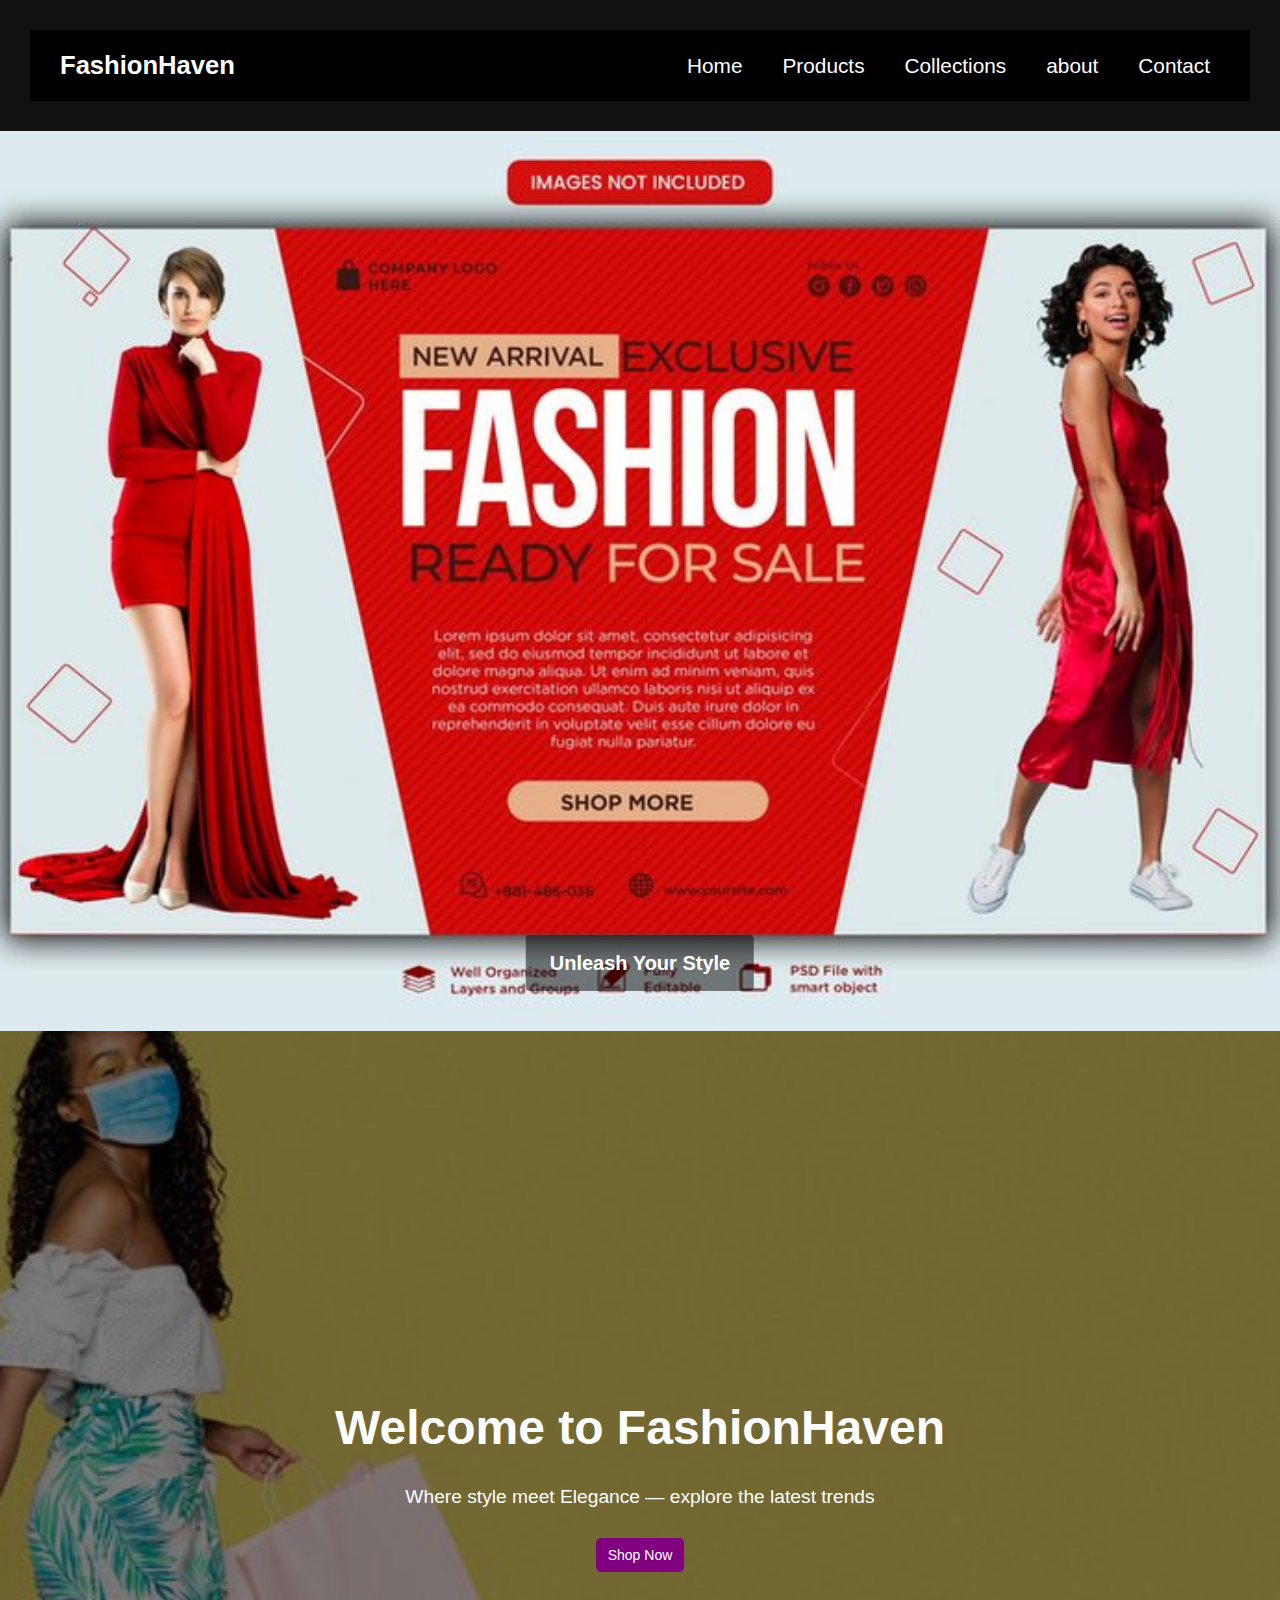
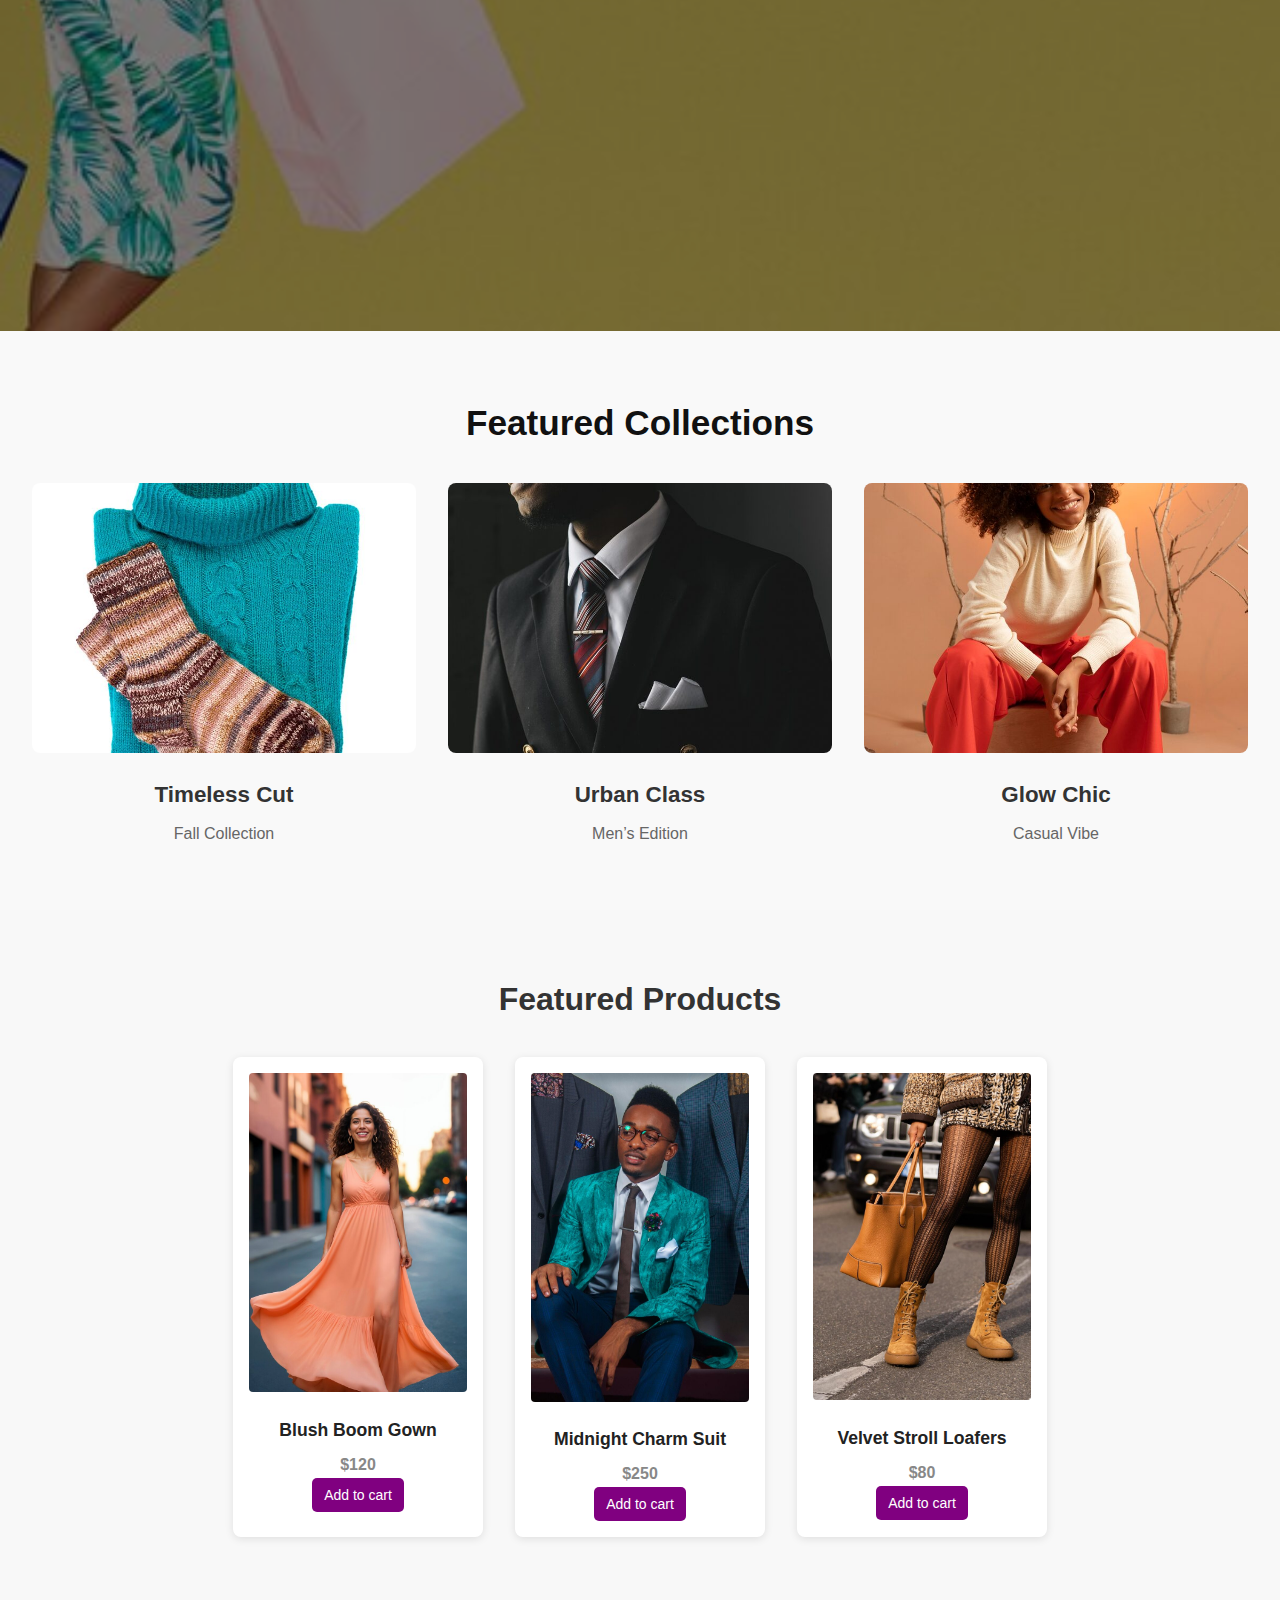
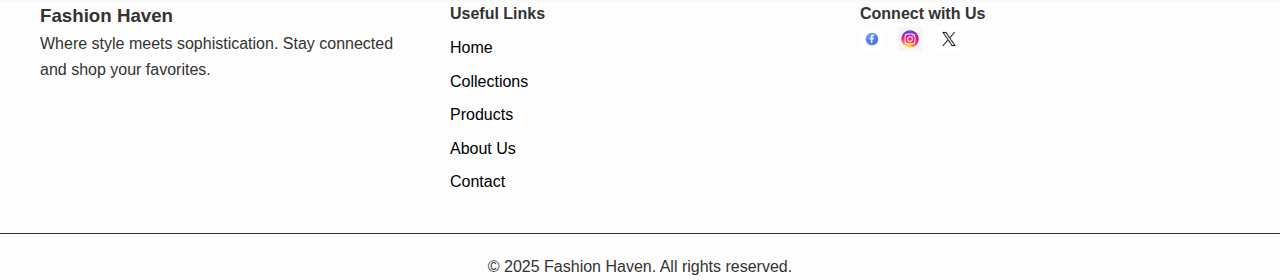
<file: index.html>
<!DOCTYPE html>
<html lang="en">
<head>
  <meta charset="UTF-8" />
  <meta name="viewport" content="width=device-width, initial-scale=1.0" />
  <title>FashionHaven | Home</title>
  <link rel="stylesheet" href="style.css">
</head>
<body>
  <!-- Navigation -->
  <header>
    <nav class="navbar">
      <div class="logo">FashionHaven</div>
      <ul class="nav-links">
        <li><a href="index.html">Home</a></li>
        <li><a href="products.html">Products</a></li>
        <li><a href="collections.html">Collections</a></li>
        <li><a href="about.html">about</a></li>
        <li><a href="contact.html">Contact</a></li>
      </ul>
    </nav>
   
  </header>
  <!-- Hero Slideshow -->
<section class="slideshow">
  <div class="slides fade">
    <img src="images/Banner4.jpg" alt="Slide 1">
    <div class="caption">Unleash Your Style</div>
  </div>

  <div class="slides fade">
    <img src="images/Banner3.jpg" alt="Slide 2">
    <div class="caption">Trendy & Timeless Pieces</div>
  </div>

  <div class="slides fade">
    <img src="images/Banner5.jpg" alt="Slide 3">
    <div class="caption">Elevate Your Look Today</div>
  </div>
</section>
<section class="hero">
  <div class="hero-content">
    <h1>Welcome to FashionHaven</h1>
    <p>Where style meet Elegance — explore the latest trends</p>
    <a href="products.html"class="btn">Shop Now</a>
    
  </div>
</section>

  

  <!-- Featured Products Preview -->
  <section class="featured">
    <h2>Featured Collections</h2>
    <div class="featured-grid">
      <div class="featured-item">
        <img src="images/winter.jpg" alt="winter Fashion">
        <h3>Timeless Cut</h3>
        <p>Fall Collection</p>
      </div>
      <div class="featured-item">
        <img src="images/men.jpg" alt="Men's Fashion">
        <h3>Urban Class</h3>
        <p>Men’s Edition</p>
      </div>
      <div class="featured-item">
        <img src="images/casual.jpg" alt="Casual Dress">
        <h3>Glow Chic</h3>
        <p>Casual Vibe</p>
      </div>
    </div>
  </section>
  <section class="featured-products">
  <h2>Featured Products</h2>
  <div class="product-grid">
    <div class="product-item">
      <img src="images/Blush gown.jpg" alt="Blush Gown">
      <h3>Blush Boom Gown</h3>
      <p>$120</p>
      <a href="cart.html"class=btn>Add to cart</a>
    </div>
    <div class="product-item">
      <img src="images/midnight charm suit.jpg" alt="Midnight Charm Suit">
      <h3>Midnight Charm Suit</h3>
      <p>$250</p>
      <a href="cart.html"class=btn>Add to cart</a>
    </div>
    <div class="product-item">
      <img src="images/loafers.jpg" alt="Velvet Loafers">
      <h3>Velvet Stroll Loafers</h3>
      <p>$80</p>
      <a href="cart.html"class=btn>Add to cart</a>
    </div>
  </div>
  
</section>
<script>
  let slideIndex = 0;
  showSlides();

  function showSlides() {
    const slides = document.getElementsByClassName("slides");
    for (let i = 0; i < slides.length; i++) {
      slides[i].style.display = "none";
    }
    slideIndex++;
    if (slideIndex > slides.length) slideIndex = 1;
    slides[slideIndex - 1].style.display = "block";
    setTimeout(showSlides, 4000);
  }
</script>


  <!-- Footer -->
 <footer class="site-footer">
  <div class="footer-container">
   
    <!-- About / Brand -->
    <div class="footer-about">
      <h3>Fashion Haven</h3>
      <p>Where style meets sophistication. Stay connected and shop your favorites.</p>
    </div>

    <!-- Useful Links -->
    <div class="footer-links">
      <h4>Useful Links</h4>
      <ul>
        <li><a href="index.html">Home</a></li>
        <li><a href="collections.html">Collections</a></li>
        <li><a href="products.html">Products</a></li>
        <li><a href="about.html">About Us</a></li>
        <li><a href="contact.html">Contact</a></li>
      </ul>
    </div>

    <!-- Social Media -->
    <div class="footer-social">
      <h4>Connect with Us</h4>
      <div class="social-icons">
        <a href="#"><img src="images/facebook 1.jpg" alt="facebook"></a>
       <a href="#"><img src="images/instagram 1.jpg" alt="instagram"></a>
       <a href="#"><img src="images/twitter 1.jpg" alt="Twitter"></a>
      </div>
    </div>
  </div>

  <!-- Copyright -->
  <div class="footer-bottom">
    <p>&copy; 2025 Fashion Haven. All rights reserved.</p>
  </div>
</footer>
  

</body>
</html>
</file>
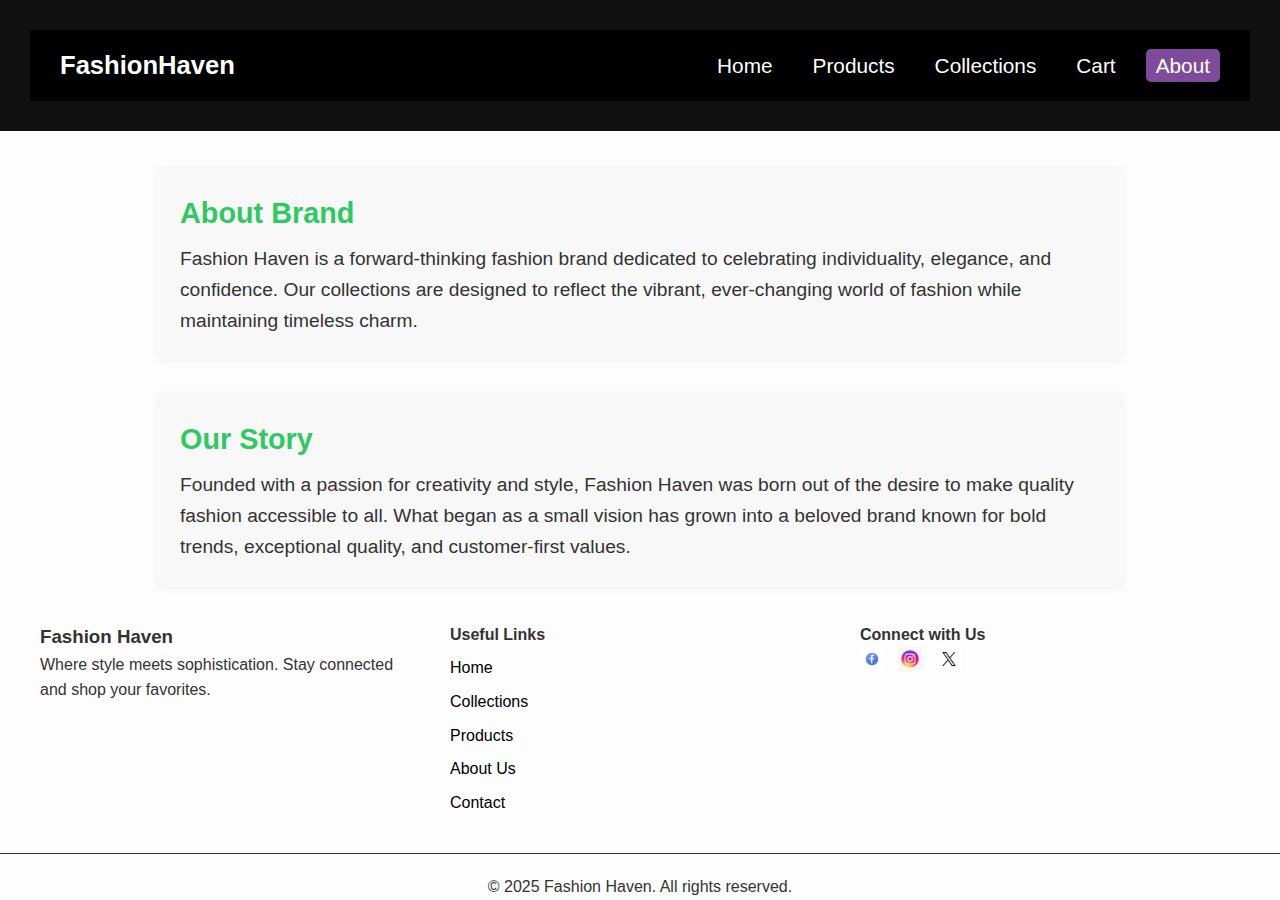
<file: about.html>
<!DOCTYPE html>
<html lang="en">
<head>
  <meta charset="UTF-8" />
  <meta name="viewport" content="width=device-width, initial-scale=1" />
  <title>About Us - FashionHaven</title>
  <link rel="stylesheet" href="style.css">
</head>
<body>
    <style>
        
    </style>
  <header>
    <nav class="navbar">
      <div class="logo">FashionHaven</div>
      <ul class="nav-links">
        <li><a href="index.html">Home</a></li>
        <li><a href="products.html">Products</a></li>
        <li><a href="collections.html">Collections</a></li>
        <li><a href="cart.html">Cart</a></li>
        <li><a href="about.html" class="active">About</a></li>
      </ul>
    </nav>
  </header>

 <section class="about-section">
    <div class="text-block">
      <h2>About Brand</h2>
      <p>Fashion Haven is a forward-thinking fashion brand dedicated to celebrating individuality, elegance, and confidence. Our collections are designed to reflect the vibrant, ever-changing world of fashion while maintaining timeless charm.</p>
    </div>

    <div class="text-block">
      <h2>Our Story</h2>
      <p>Founded with a passion for creativity and style, Fashion Haven was born out of the desire to make quality fashion accessible to all. What began as a small vision has grown into a beloved brand known for bold trends, exceptional quality, and customer-first values.</p>
    </div>
  </section>

  <!-- Footer -->
 <footer class="site-footer">
  <div class="footer-container">
   
    <!-- About / Brand -->
    <div class="footer-about">
      <h3>Fashion Haven</h3>
      <p>Where style meets sophistication. Stay connected and shop your favorites.</p>
    </div>

    <!-- Useful Links -->
    <div class="footer-links">
      <h4>Useful Links</h4>
      <ul>
        <li><a href="index.html">Home</a></li>
        <li><a href="collections.html">Collections</a></li>
        <li><a href="products.html">Products</a></li>
        <li><a href="about.html">About Us</a></li>
        <li><a href="contact.html">Contact</a></li>
      </ul>
    </div>

    <!-- Social Media -->
    <div class="footer-social">
      <h4>Connect with Us</h4>
      <div class="social-icons">
        <a href="#"><img src="images/facebook 1.jpg" alt="facebook"></a>
       <a href="#"><img src="images/instagram 1.jpg" alt="instagram"></a>
       <a href="#"><img src="images/twitter 1.jpg" alt="Twitter"></a>
      </div>
    </div>
  </div>

  <!-- Copyright -->
  <div class="footer-bottom">
    <p>&copy; 2025 Fashion Haven. All rights reserved.</p>
  </div>
</footer>

</body>
</html>
</file>
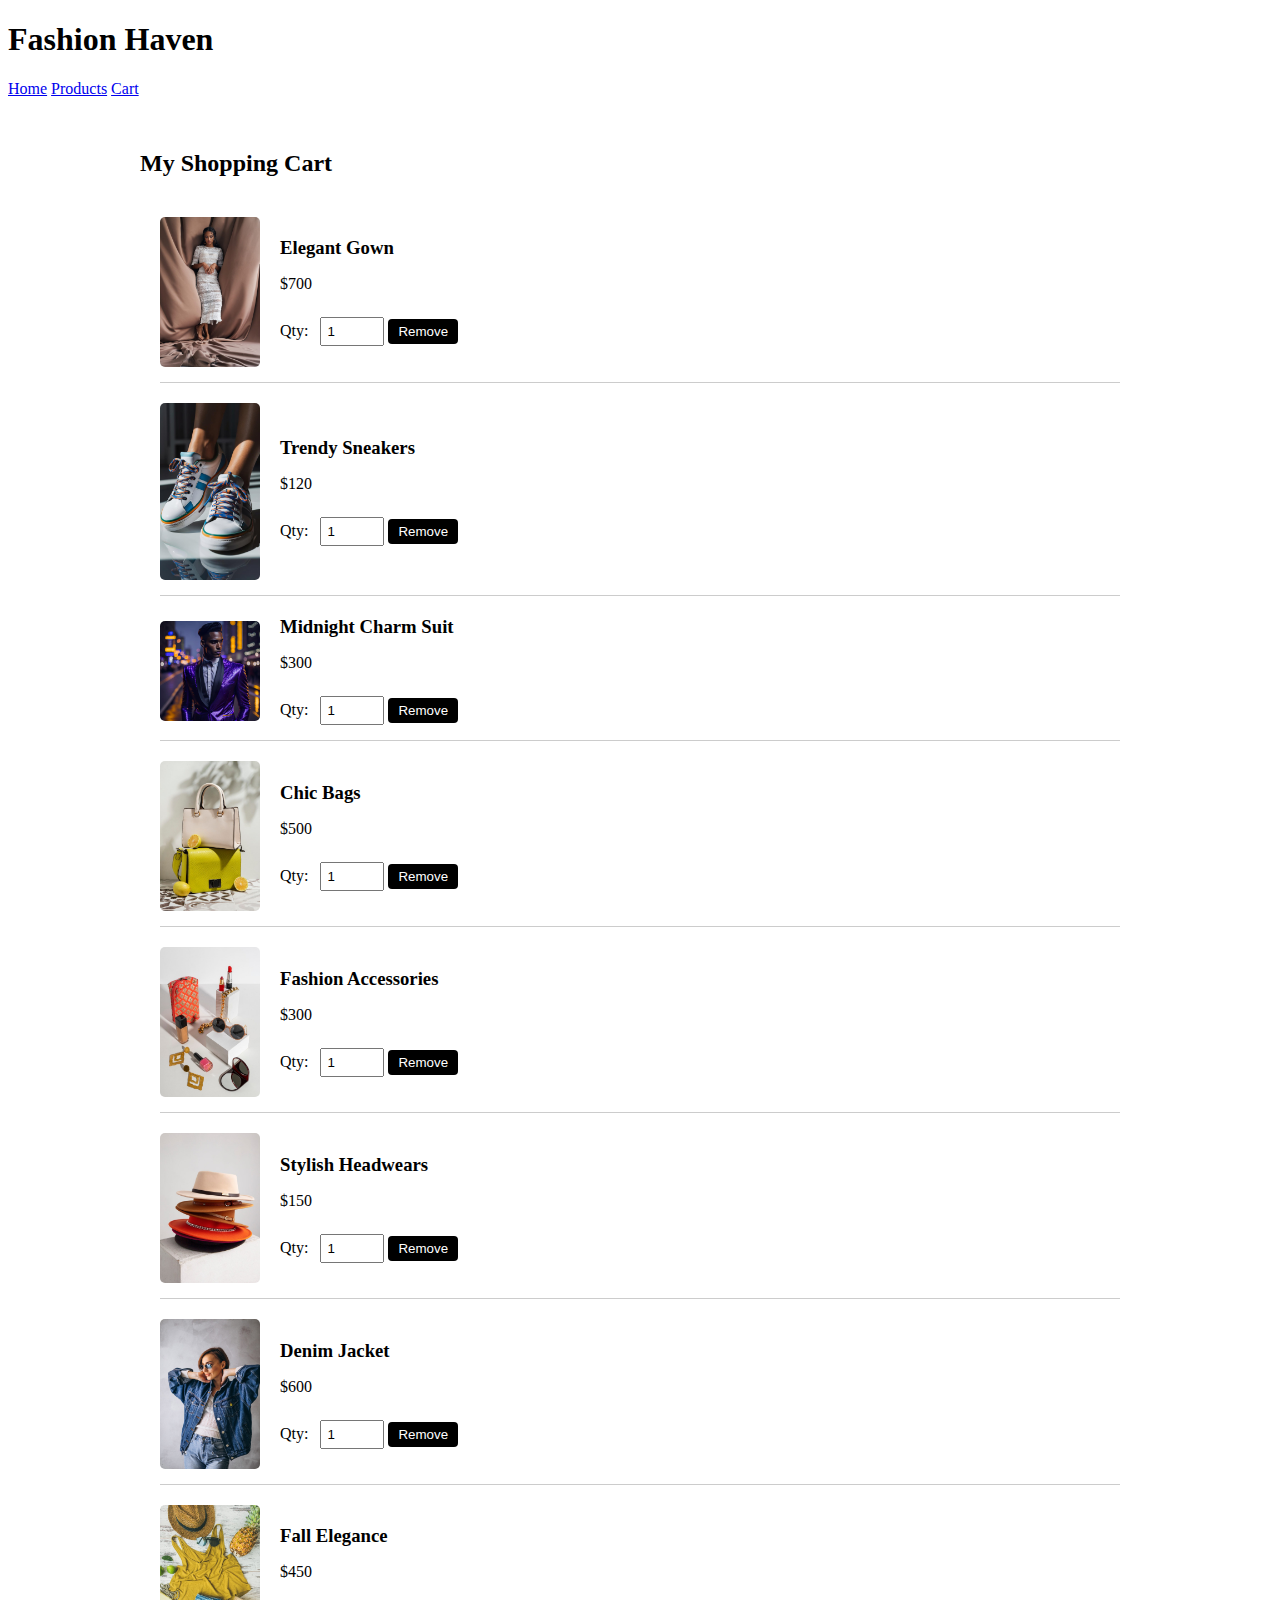
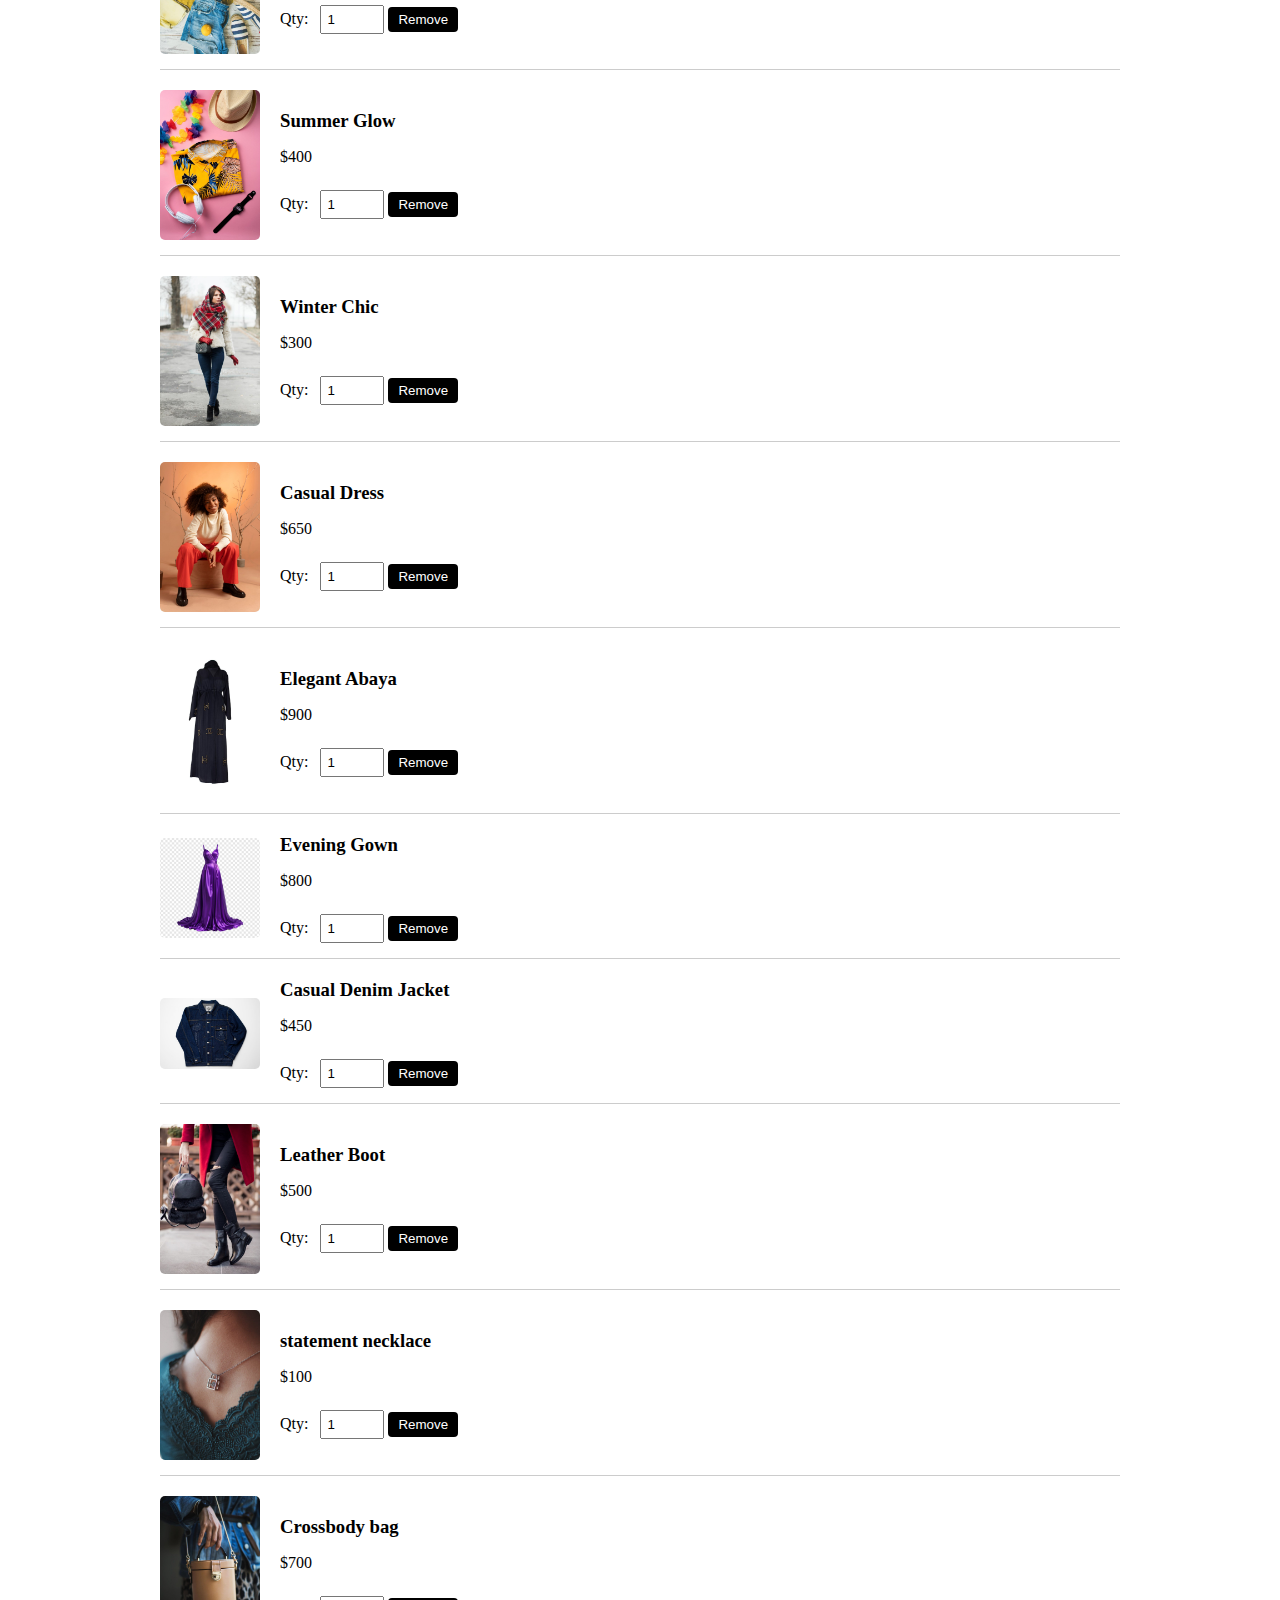
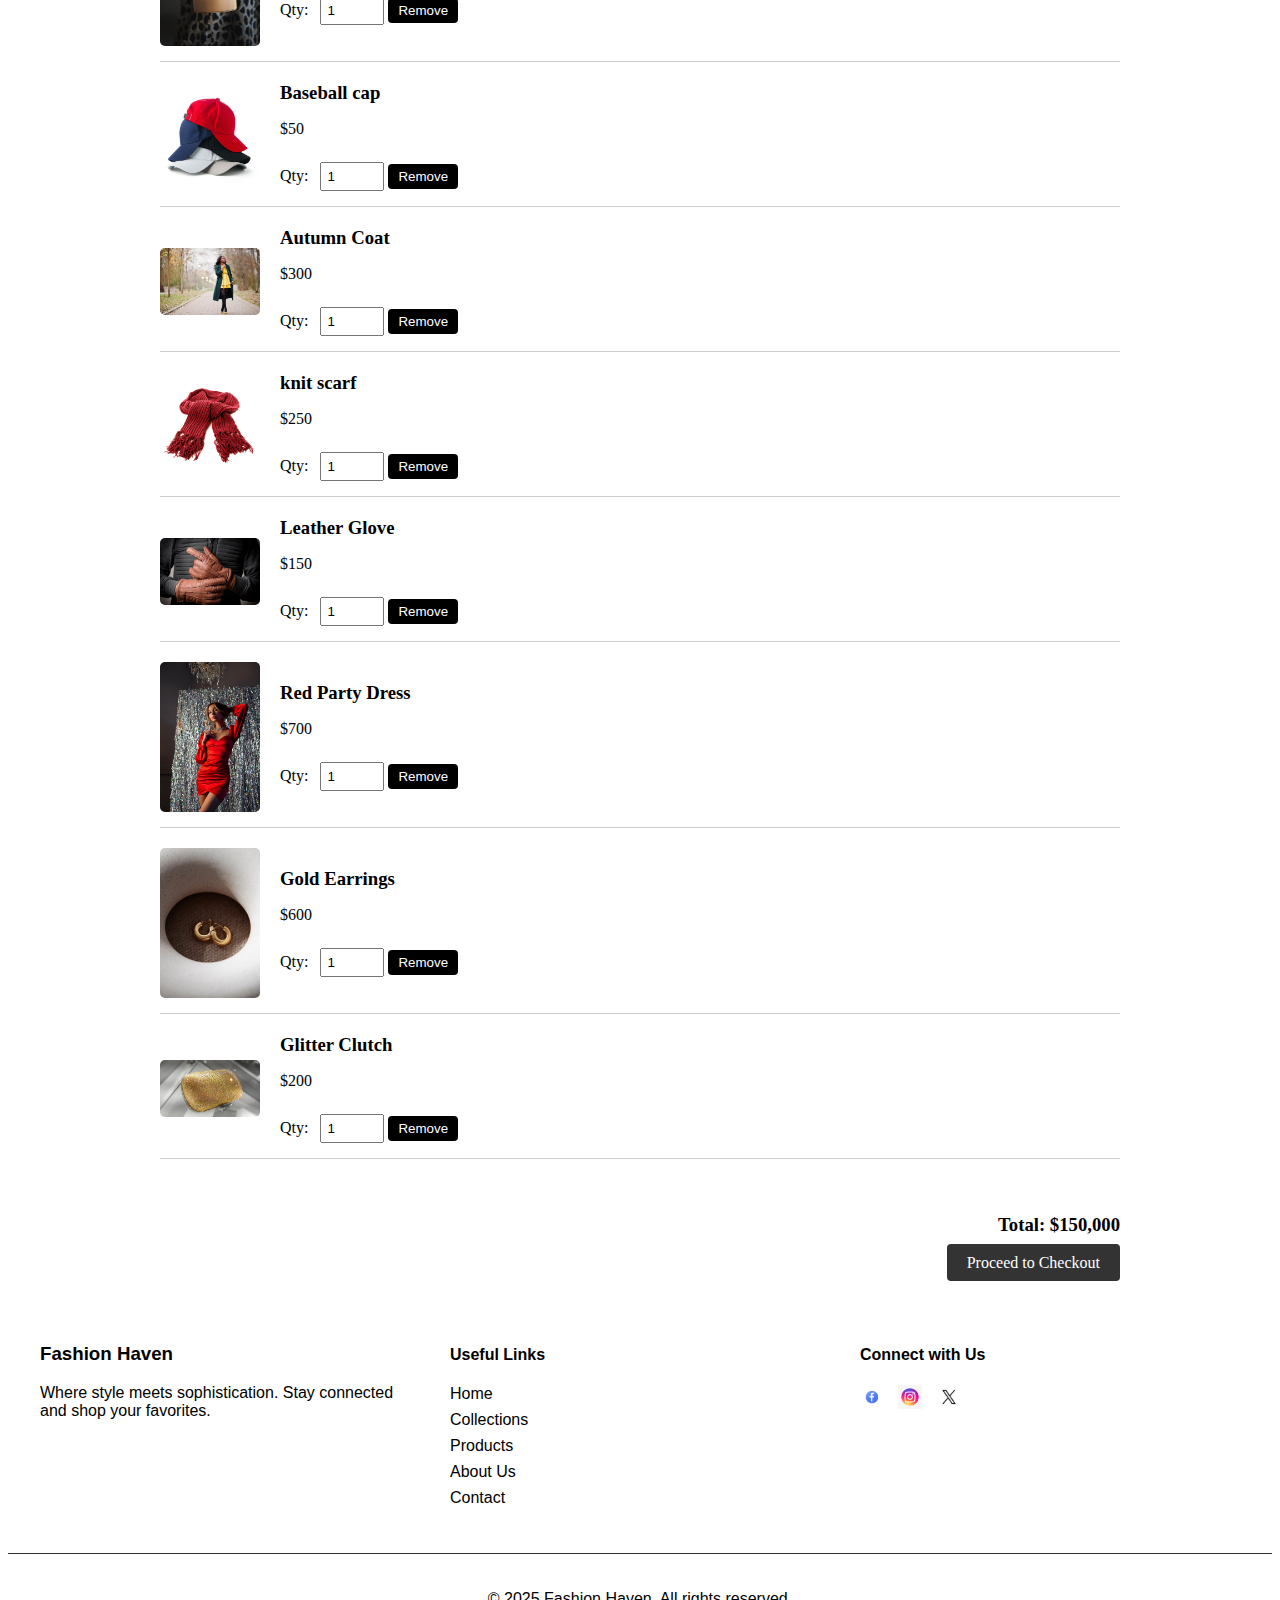
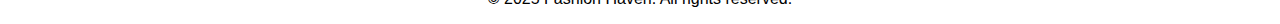
<file: cart.html>
<!DOCTYPE html>
<html lang="en">
<head>
  <meta charset="UTF-8" />
  <meta name="viewport" content="width=device-width, initial-scale=1.0"/>
  <title>Cart | Fashion Haven</title>
</head>
<body>
    <style>
        body{
            background-color: white;
        }
.cart-page {
  padding: 2rem;
  max-width: 1000px;
  margin: auto;
}

.cart-container {
  display: flex;
  flex-direction: column;
  gap: 20px;
  padding: 20px;
}

.cart-item {
  display: flex;
  gap: 20px;
  border-bottom: 1px solid #ccc;
  padding-bottom: 15px;
  align-items: center;
}

.cart-item img {
  width: 100px;
  height: auto;
  border-radius: 5px;
}

.item-details {
  flex: 1;
}

.item-details h3 {
  margin: 0 0 0.5rem;
}

.item-details input {
  width: 50px;
  padding: 5px;
  margin-left: 0.5rem;
}

.remove-btn {
  background-color: black;
  color: #fff;
  padding: 5px 10px;
  border: none;
  border-radius: 4px;
  cursor: pointer;
  margin-top: 10px;
}

.cart-summary {
  text-align: right;
  margin-top: 1rem;
}

.cart-summary .btn {
  background-color: #333;
  color: white;
  padding: 10px 20px;
  text-decoration: none;
  border-radius: 4px;
}
/* Footer Page Styling */

.footer-container {
  font-family: Verdana, Geneva, Tahoma, sans-serif;
  display: flex;
  flex-wrap: wrap;
  justify-content: space-between;
  gap: 30px;
  max-width: 1200px;
  margin: auto;
  
}

.footer-about,
.footer-links,
.footer-social {
  flex: 1 1 250px;
}

.footer-links ul {
  list-style: none;
  padding: 0;
  
}

.footer-links li {
  margin: 8px 0;
  
}

.footer-links a {
  color: black;
  text-decoration: none;
}

.footer-links a:hover {
  color: blue;
}

.footer-social .social-icons a {
  display: inline-block;
  margin-right: 10px;
  
  
}

.footer-social img {
  width: 24px;
  height: 24px;
  transition: transform 0.3s;
}


.footer-social img:hover {
  transform: scale(1.1);
}

.footer-bottom {
   font-family: Verdana, Geneva, Tahoma, sans-serif;
  text-align: center;
  padding-top: 20px;
  border-top: 1px solid #333;
  margin-top: 30px;
  font-size: medium;
}

    </style>
  <header>
    <h1>Fashion Haven</h1>
    <nav>
      <a href="index.html">Home</a>
      <a href="products.html">Products</a>
      <a href="cart.html" class="active">Cart</a>
    </nav>
  </header>

  <main class="cart-page">
    <h2>My Shopping Cart</h2>
    <div class="cart-container">
      <div class="cart-item">
        <img src="images/elegant dress.jpg" alt="Elegant Dress">
        <div class="item-details">
          <h3>Elegant Gown</h3>
          <p>$700</p>
          <label>Qty: <input type="number" value="1" min="1"></label>
          <button class="remove-btn">Remove</button>
        </div>
      </div>
       <div class="cart-item">
        <img src="images/trendy sneakers.jpg" alt="Trendy Sneakers">
        <div class="item-details">
          <h3>Trendy Sneakers</h3>
          <p>$120</p>
          <label>Qty: <input type="number" value="1" min="1"></label>
          <button class="remove-btn">Remove</button>
        </div>
        </div>

         <div class="cart-item">
        <img src="images/midnight charm suit 1.jpg" alt="Midnight Charm Suit">
        <div class="item-details">
          <h3>Midnight Charm Suit</h3>
          <p>$300</p>
          <label>Qty: <input type="number" value="1" min="1"></label>
          <button class="remove-btn">Remove</button>
        </div>
        </div>

         <div class="cart-item">
        <img src="images/chic bags.jpg" alt="Chic Bags">
        <div class="item-details">
          <h3>Chic Bags</h3>
          <p>$500</p>
          <label>Qty: <input type="number" value="1" min="1"></label>
          <button class="remove-btn">Remove</button>
        </div>
        </div>

         <div class="cart-item">
        <img src="images/fashion accessories.jpg" alt="Fashion Accessories">
        <div class="item-details">
          <h3>Fashion Accessories</h3>
          <p>$300</p>
          <label>Qty: <input type="number" value="1" min="1"></label>
          <button class="remove-btn">Remove</button>
        </div>
        </div>
        <div class="cart-item">
        <img src="images/headwear.jpg" alt="Stylish Headwears">
        <div class="item-details">
          <h3>Stylish Headwears</h3>
          <p>$150</p>
          <label>Qty: <input type="number" value="1" min="1"></label>
          <button class="remove-btn">Remove</button>
        </div>
        </div>

        <div class="cart-item">
        <img src="images/Denim.jpg" alt="Denim Syle">
        <div class="item-details">
          <h3>Denim Jacket</h3>
          <p>$600</p>
          <label>Qty: <input type="number" value="1" min="1"></label>
          <button class="remove-btn">Remove</button>
        </div>
        </div>

        <div class="cart-item">
        <img src="images/fall.jpg" alt="Fall Elegance">
        <div class="item-details">
          <h3>Fall Elegance</h3>
          <p>$450</p>
          <label>Qty: <input type="number" value="1" min="1"></label>
          <button class="remove-btn">Remove</button>
        </div>
        </div>

        <div class="cart-item">
        <img src="images/summer.jpg" alt="Summer Glow">
        <div class="item-details">
          <h3>Summer Glow</h3>
          <p>$400</p>
          <label>Qty: <input type="number" value="1" min="1"></label>
          <button class="remove-btn">Remove</button>
        </div>
        </div>

        <div class="cart-item">
        <img src="images/winter 3.jpg" alt="Chic Bags">
        <div class="item-details">
          <h3>Winter Chic</h3>
          <p>$300</p>
          <label>Qty: <input type="number" value="1" min="1"></label>
          <button class="remove-btn">Remove</button>
        </div>
        </div>

        <div class="cart-item">
        <img src="images/casual.jpg" alt="Casual">
        <div class="item-details">
          <h3>Casual Dress</h3>
          <p>$650</p>
          <label>Qty: <input type="number" value="1" min="1"></label>
          <button class="remove-btn">Remove</button>
        </div>
        </div>

        <div class="cart-item">
        <img src="images/Abaya.jpg" alt="Abaya">
        <div class="item-details">
          <h3>Elegant Abaya</h3>
          <p>$900</p>
          <label>Qty: <input type="number" value="1" min="1"></label>
          <button class="remove-btn">Remove</button>
        </div>
        </div>

        <div class="cart-item">
        <img src="images/evening gown.jpg" alt="Evening Gown">
        <div class="item-details">
          <h3>Evening Gown</h3>
          <p>$800</p>
          <label>Qty: <input type="number" value="1" min="1"></label>
          <button class="remove-btn">Remove</button>
        </div>
        </div>

        <div class="cart-item">
        <img src="images/denim jacket.jpg" alt="Casual Denim Jacket ">
        <div class="item-details">
          <h3>Casual Denim Jacket</h3>
          <p>$450</p>
          <label>Qty: <input type="number" value="1" min="1"></label>
          <button class="remove-btn">Remove</button>
        </div>
        </div>

        <div class="cart-item">
        <img src="images/leather boot.jpg" alt="Boot">
        <div class="item-details">
          <h3>Leather Boot</h3>
          <p>$500</p>
          <label>Qty: <input type="number" value="1" min="1"></label>
          <button class="remove-btn">Remove</button>
        </div>
        </div>

        <div class="cart-item">
        <img src="images/statement necklace.jpg" alt="Necklace">
        <div class="item-details">
          <h3>statement necklace</h3>
          <p>$100</p>
          <label>Qty: <input type="number" value="1" min="1"></label>
          <button class="remove-btn">Remove</button>
        </div>
        </div>

        <div class="cart-item">
        <img src="images/crossbody bag.jpg" alt="Crossbody bag">
        <div class="item-details">
          <h3>Crossbody bag</h3>
          <p>$700</p>
          <label>Qty: <input type="number" value="1" min="1"></label>
          <button class="remove-btn">Remove</button>
        </div>
        </div>

        <div class="cart-item">
        <img src="images/Baseball cap.jpg" alt="Baseball">
        <div class="item-details">
          <h3>Baseball cap</h3>
          <p>$50</p>
          <label>Qty: <input type="number" value="1" min="1"></label>
          <button class="remove-btn">Remove</button>
        </div>
        </div>

        <div class="cart-item">
        <img src="images/Autumn coat.jpg" alt="Autumn coat">
        <div class="item-details">
          <h3>Autumn Coat</h3>
          <p>$300</p>
          <label>Qty: <input type="number" value="1" min="1"></label>
          <button class="remove-btn">Remove</button>
        </div>
        </div>

        <div class="cart-item">
        <img src="images/knit scarf.jpg" alt="Knit Scarf">
        <div class="item-details">
          <h3>knit scarf</h3>
          <p>$250</p>
          <label>Qty: <input type="number" value="1" min="1"></label>
          <button class="remove-btn">Remove</button>
        </div>
        </div>

        <div class="cart-item">
        <img src="images/leather glove.jpg" alt="Leather Glove">
        <div class="item-details">
          <h3>Leather Glove</h3>
          <p>$150</p>
          <label>Qty: <input type="number" value="1" min="1"></label>
          <button class="remove-btn">Remove</button>
        </div>
        </div>

        <div class="cart-item">
        <img src="images/party dress.jpg" alt="Party Dress">
        <div class="item-details">
          <h3>Red Party Dress</h3>
          <p>$700</p>
          <label>Qty: <input type="number" value="1" min="1"></label>
          <button class="remove-btn">Remove</button>
        </div>
        </div>

        <div class="cart-item">
        <img src="images/Gold earring.jpg" alt="Gold Earring">
        <div class="item-details">
          <h3>Gold Earrings</h3>
          <p>$600</p>
          <label>Qty: <input type="number" value="1" min="1"></label>
          <button class="remove-btn">Remove</button>
        </div>
        </div>

        <div class="cart-item">
        <img src="images/Glitter clutch.jpg" alt="Glitter Clutch">
        <div class="item-details">
          <h3>Glitter Clutch</h3>
          <p>$200</p>
          <label>Qty: <input type="number" value="1" min="1"></label>
          <button class="remove-btn">Remove</button>
        </div>
        </div>

      <div class="cart-summary">
        <h3>Total: $150,000</h3>
    <a href="checkout.html" class="btn">Proceed to Checkout</a>
      </div>
    </div>
  </main>

  <!-- Footer -->
 <footer class="site-footer">
  <div class="footer-container">
   
    <!-- About / Brand -->
    <div class="footer-about">
      <h3>Fashion Haven</h3>
      <p>Where style meets sophistication. Stay connected and shop your favorites.</p>
    </div>

    <!-- Useful Links -->
    <div class="footer-links">
      <h4>Useful Links</h4>
      <ul>
        <li><a href="index.html">Home</a></li>
        <li><a href="collections.html">Collections</a></li>
        <li><a href="products.html">Products</a></li>
        <li><a href="about.html">About Us</a></li>
        <li><a href="contact.html">Contact</a></li>
      </ul>
    </div>

    <!-- Social Media -->
    <div class="footer-social">
      <h4>Connect with Us</h4>
      <div class="social-icons">
        <a href="#"><img src="images/facebook 1.jpg" alt="facebook"></a>
       <a href="#"><img src="images/instagram 1.jpg" alt="instagram"></a>
       <a href="#"><img src="images/twitter 1.jpg" alt="Twitter"></a>
      </div>
    </div>
  </div>

  <!-- Copyright -->
  <div class="footer-bottom">
    <p>&copy; 2025 Fashion Haven. All rights reserved.</p>
  </div>
</footer>
</body>
</html>
</file>
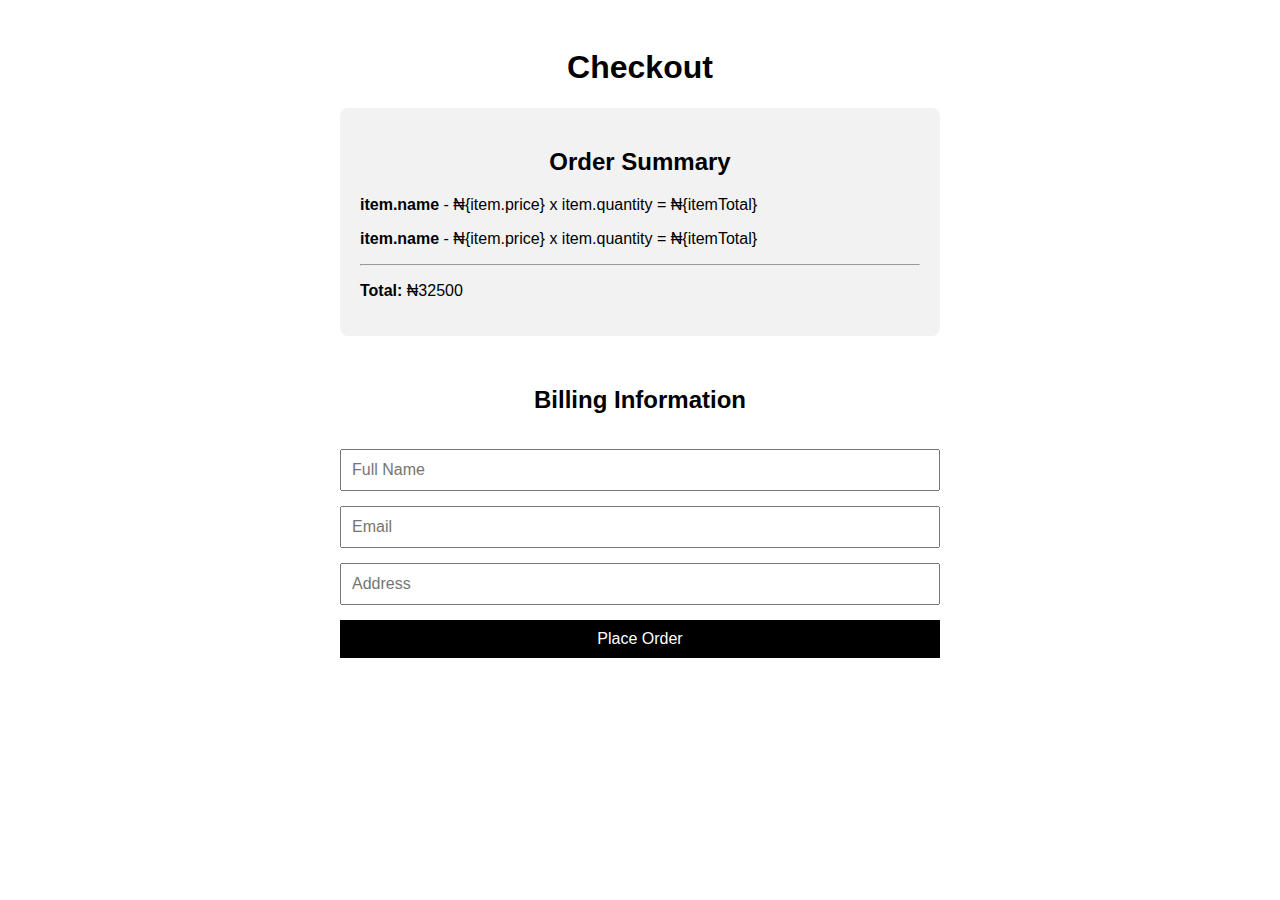
<file: checkout.html>
<!DOCTYPE html>
<html lang="en">
<head>
  <meta charset="UTF-8" />
  <meta name="viewport" content="width=device-width, initial-scale=1.0"/>
  <title>Checkout</title>
  <style>
    body {
      font-family: Arial, sans-serif;
      padding: 20px;
    }
    h1, h2 {
      text-align: center;
    }
    .checkout-container {
      display: flex;
      flex-direction: column;
      gap: 30px;
      max-width: 600px;
      margin: 0 auto;
    }
    #cart-summary {
      background: #f2f2f2;
      padding: 20px;
      border-radius: 8px;
    }
    form {
      display: flex;
      flex-direction: column;
      gap: 15px;
    }
    input, button {
      padding: 10px;
      font-size: 16px;
    }
    button {
      background-color: #000;
      color: #fff;
      border: none;
      cursor: pointer;
    }
    button:hover {
      background-color: #444;
    }
  </style>
</head>
<body>

  <h1>Checkout</h1>

  <div class="checkout-container">
    <div id="cart-summary">
      <h2>Order Summary</h2>
  </div>

    <form id="checkout-form">
      <h2>Billing Information</h2>
      <input type="text" placeholder="Full Name" required />
      <input type="email" placeholder="Email" required />
      <input type="text" placeholder="Address" required />
      <button type="submit">Place Order</button>
    </form>
  </div>

  <script>
    const cart = [
      { name: "Autumn Jacket", price: 8500, quantity: 1 },
      { name: "Festive Gown", price: 12000, quantity: 2 }
    ];

    const summaryDiv = document.getElementById("cart-summary");

    let total = 0;
    cart.forEach(item => {
      const itemTotal = item.price * item.quantity;
      total += itemTotal;
      summaryDiv.innerHTML += `<p><strong>item.name</strong> - ₦{item.price} x item.quantity = ₦{itemTotal}</p>`;
    });

    summaryDiv.innerHTML += `<hr><p><strong>Total:</strong> ₦${total}</p>`;

    document.getElementById("checkout-form").addEventListener("submit", function(e) {
      e.preventDefault();
      alert("Your order has been placed successfully!");
      window.location.href = "thankyou.html";
    });
  </script>

</body>
</html>
</file>
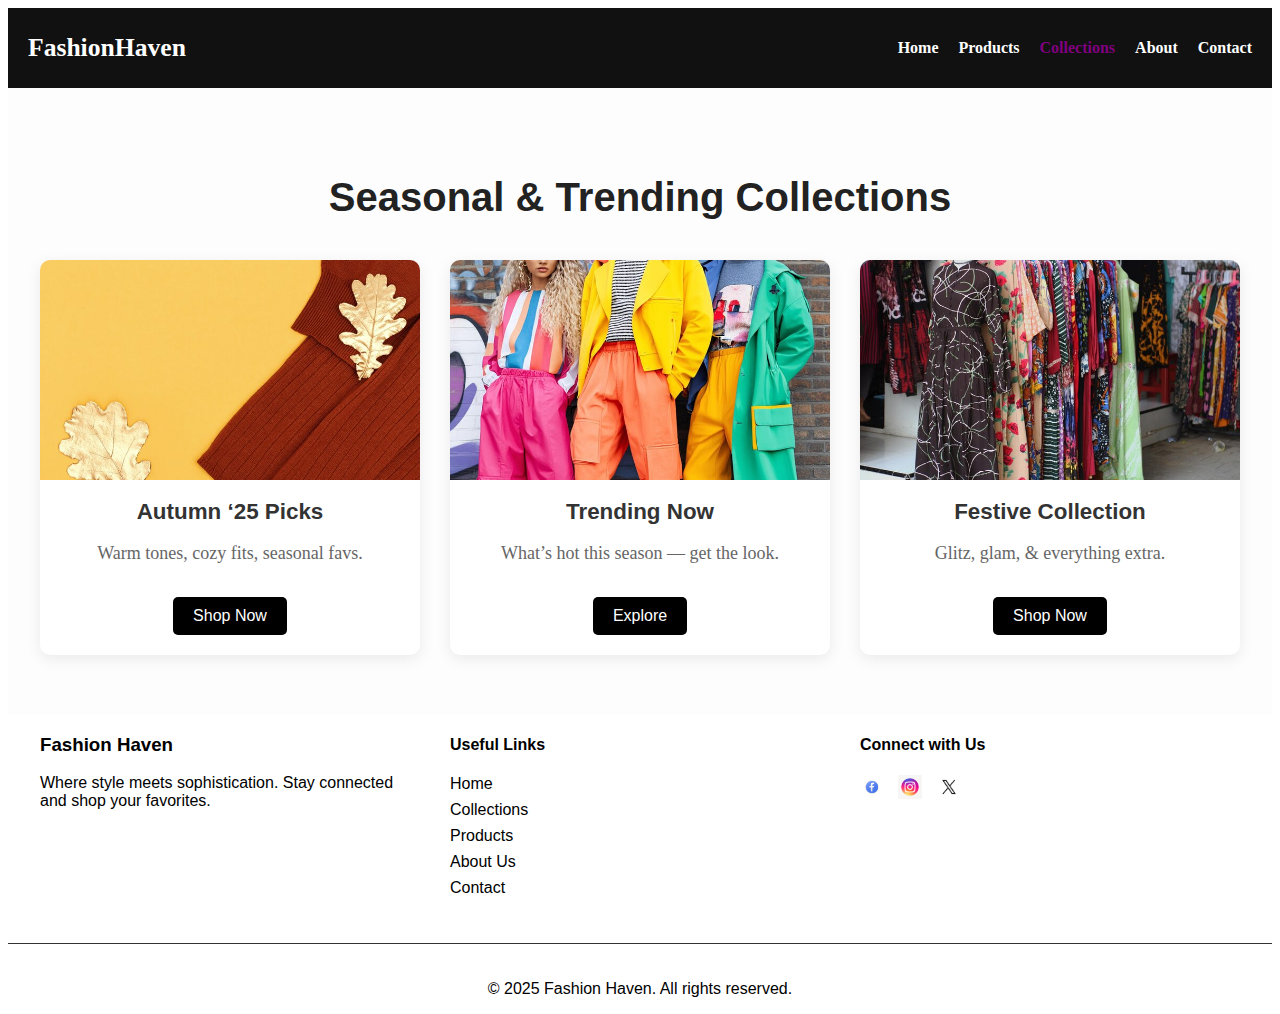
<file: collections.html>
<!DOCTYPE html>
<html lang="en">
<head>
  <meta charset="UTF-8">
  <meta name="viewport" content="width=device-width, initial-scale=1.0">
  <title>Collections | FashionHaven</title>
  <style>
    /* COLLECTIONS PAGE */

.collections {
  font-family: Verdana, Geneva, Tahoma, sans-serif;
  padding: 60px 20px;
  text-align: center;
  background-color: #fdfdfd;
}

.collections h1 {
  font-size: 2.5rem;
  margin-bottom: 40px;
  color: #222;
}

.collection-grid {
  display: grid;
  grid-template-columns: repeat(auto-fit, minmax(280px, 1fr));
  gap: 30px;
  max-width: 1200px;
  margin: 0 auto;
}

.collection-card {
  background: #fff;
  border-radius: 10px;
  overflow: hidden;
  box-shadow: 0 4px 15px rgba(0, 0, 0, 0.08);
  transition: transform 0.3s ease;
}

.collection-card:hover {
  transform: translateY(-5px);
}

.collection-card img {
  width: 100%;
  height: 220px;
  object-fit: cover;
}

.collection-card h3 {
  font-size: 1.4rem;
  margin: 15px 0 5px;
  color: #333;
}

.collection-card p {
  font-size: large;
  font-weight: 500;
  font-family: 'Times New Roman', Times, serif;
  color: #666;
  padding: 0 15px;
}

.collection-card .btn {
  display: inline-block;
  margin: 15px 0 20px;
  padding: 10px 20px;
  background-color: black;
  color: #fff;
  text-decoration: none;
  border-radius: 5px;
  transition: background 0.3s ease;
}

.collection-card .btn:hover {
  background-color: #a10e1a;
}


header {
  background: #111;
  color: white;
  padding: 15px 20px;
  display: flex;
  justify-content: space-between;
  align-items: center;
  flex-wrap: wrap;
}

.logo {
  font-size: 1.6rem;
  font-weight: bold;
}

nav ul {
  display: flex;
  list-style: none;
  gap: 20px;
}

nav a {
  color: white;
  text-decoration: none;
  font-weight: bold;
}

nav a.active,
nav a:hover {
  color: purple;
}
.footer-container {
  font-family: Verdana, Geneva, Tahoma, sans-serif;
  display: flex;
  flex-wrap: wrap;
  justify-content: space-between;
  gap: 30px;
  max-width: 1200px;
  margin: auto;
  
}

.footer-about,
.footer-links,
.footer-social {
  flex: 1 1 250px;
}

.footer-links ul {
  list-style: none;
  padding: 0;
  
}

.footer-links li {
  margin: 8px 0;
  
}

.footer-links a {
  color: black;
  text-decoration: none;
}

.footer-links a:hover {
  color: blue;
}

.footer-social .social-icons a {
  display: inline-block;
  margin-right: 10px;
  
  
}

.footer-social img {
  width: 24px;
  height: 24px;
  transition: transform 0.3s;
}


.footer-social img:hover {
  transform: scale(1.1);
}

.footer-bottom {
  font-family: Verdana, Geneva, Tahoma, sans-serif;
  text-align: center;
  padding-top: 20px;
  border-top: 1px solid #333;
  margin-top: 30px;
  font-size: medium;
}
  </style>
</head>
<body>
  <header>
    <div class="logo">FashionHaven</div>
    <nav>
      <ul>
        <li><a href="index.html">Home</a></li>
        <li><a href="products.html">Products</a></li>
        <li><a href="collections.html" class="active">Collections</a></li>
        <li><a href="about.html">About</a></li>
        <li><a href="contact.html">Contact</a></li>
      </ul>
    </nav>
  </header>

  <section class="collections">
    <h1>Seasonal & Trending Collections</h1>

    <div class="collection-grid">

      <div class="collection-card">
        <img src="images/autumn.jpg" alt="Autumn Collection">
        <h3>Autumn ‘25 Picks</h3>
        <p>Warm tones, cozy fits, seasonal favs.</p>
        <a href="cart.html"class="btn">Shop Now</a>
      </div>

      <div class="collection-card">
        <img src="images/trending.jpg" alt="Trending Collection">
        <h3>Trending Now</h3>
        <p>What’s hot this season — get the look.</p>
        <a href="products.html"class="btn">Explore</a>
      </div>

      <div class="collection-card">
        <img src="images/festive.jpg" alt="Festive Collection">
        <h3>Festive Collection</h3>
        <p>Glitz, glam, & everything extra.</p>
        <a href="cart.html"class="btn">Shop Now</a>
        
      </div>
    </div>
  </section>
  <!-- Footer -->
 <footer class="site-footer">
  <div class="footer-container">
   
    <!-- About / Brand -->
    <div class="footer-about">
      <h3>Fashion Haven</h3>
      <p>Where style meets sophistication. Stay connected and shop your favorites.</p>
    </div>

    <!-- Useful Links -->
    <div class="footer-links">
      <h4>Useful Links</h4>
      <ul>
        <li><a href="index.html">Home</a></li>
        <li><a href="collections.html">Collections</a></li>
        <li><a href="products.html">Products</a></li>
        <li><a href="about.html">About Us</a></li>
        <li><a href="contact.html">Contact</a></li>
      </ul>
    </div>

    <!-- Social Media -->
    <div class="footer-social">
      <h4>Connect with Us</h4>
      <div class="social-icons">
        <a href="#"><img src="images/facebook 1.jpg" alt="facebook"></a>
       <a href="#"><img src="images/instagram 1.jpg" alt="instagram"></a>
       <a href="#"><img src="images/twitter 1.jpg" alt="Twitter"></a>
      </div>
    </div>
  </div>

  <!-- Copyright -->
  <div class="footer-bottom">
    <p>&copy; 2025 Fashion Haven. All rights reserved.</p>
  </div>
</footer>
</body>
</html>
</file>
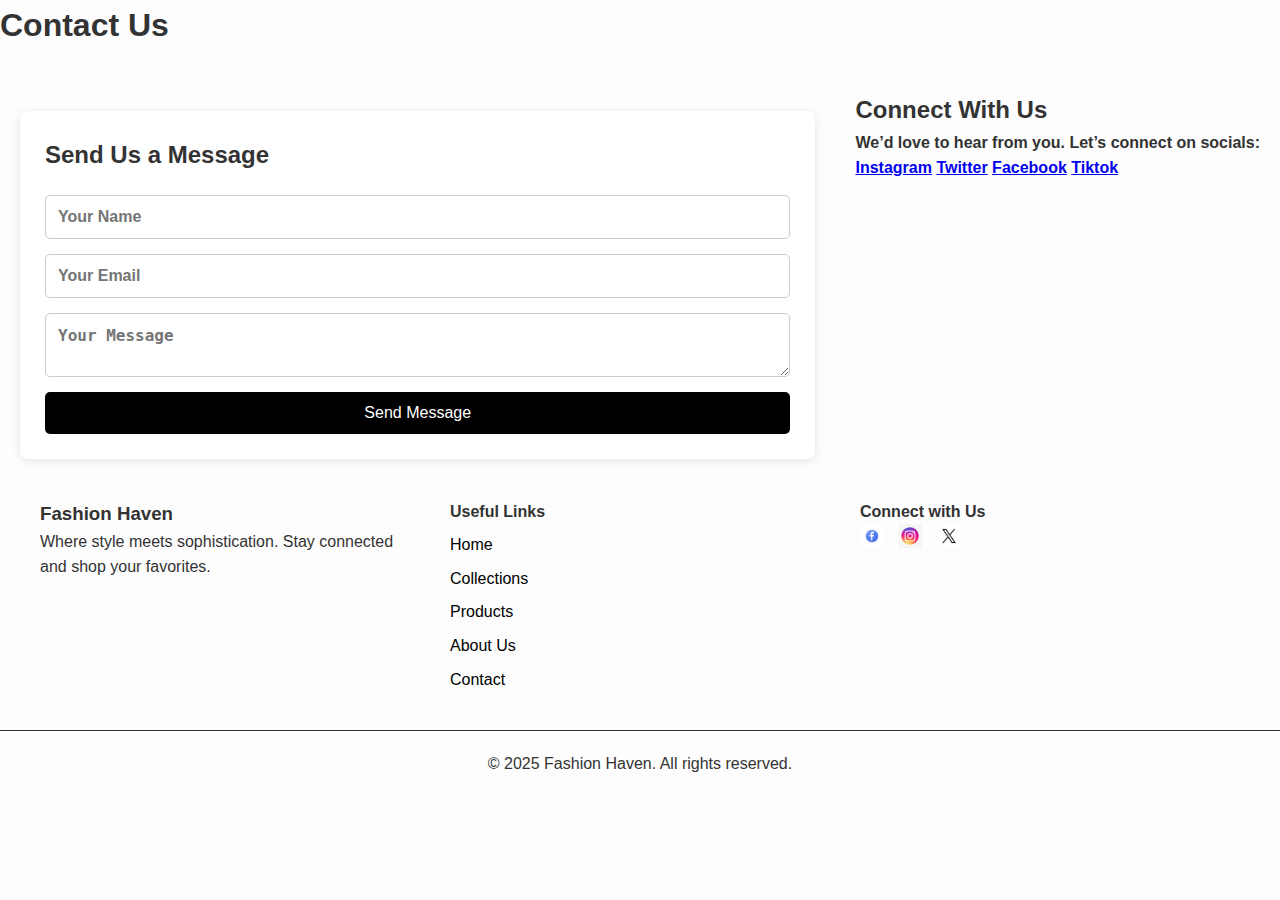
<file: contact.html>
<!DOCTYPE html>
<html lang="en">
<head>
  <meta charset="UTF-8" />
  <meta name="viewport" content="width=device-width, initial-scale=1.0"/>
  <title>Contact Us - FashionHaven</title>
  <link rel="stylesheet" href="style.css"/>
</head>
<body>

  <section class="contact-container">
    <h1>Contact Us</h1>

    <div class="contact-content">
      <!-- Contact Form -->
       
      <section class="contact-section">
    <div class="contact-form">
      <h2>Send Us a Message</h2>
      <form action="message.html" method="post">
        <input type="text" name="name" placeholder="Your Name" required />
        <input type="email" name="email" placeholder="Your Email" required />
        <textarea name="message" placeholder="Your Message" required></textarea>
        <button type="submit">Send Message</button>
      </form>
    </div>
      

      <!-- Social Media Section -->
      <div class="contact-socials">
        <h2>Connect With Us</h2>
        <p>We’d love to hear from you. Let’s connect on socials:</p>
        <div class="social-icons">
           <a href="https://instagram.com" target="_blank">Instagram</a>
        <a href="https://twitter.com" target="_blank">Twitter</a>
        <a href="https://facebook.com" target="_blank">Facebook</a>
        <a href="https://tiktok.com" target="_blank">Tiktok</a>
        </div>
      </div>
    </div>
  </section>
  <script>
  function showMessage() {
    document.getElementById('successMessage').style.display = 'block';
    // Optional: Clear the form after submission
    document.getElementById('contactForm').reset();
    return false; // Prevent actual form submission
     alert("Your order has been placed successfully!");
  }
</script>
<!-- Footer -->
 <footer class="site-footer">
  <div class="footer-container">
   
    <!-- About / Brand -->
    <div class="footer-about">
      <h3>Fashion Haven</h3>
      <p>Where style meets sophistication. Stay connected and shop your favorites.</p>
    </div>

    <!-- Useful Links -->
    <div class="footer-links">
      <h4>Useful Links</h4>
      <ul>
        <li><a href="index.html">Home</a></li>
        <li><a href="collections.html">Collections</a></li>
        <li><a href="products.html">Products</a></li>
        <li><a href="about.html">About Us</a></li>
        <li><a href="contact.html">Contact</a></li>
      </ul>
    </div>

    <!-- Social Media -->
    <div class="footer-social">
      <h4>Connect with Us</h4>
      <div class="social-icons">
        <a href="#"><img src="images/facebook 1.jpg" alt="facebook"></a>
       <a href="#"><img src="images/instagram 1.jpg" alt="instagram"></a>
       <a href="#"><img src="images/twitter 1.jpg" alt="Twitter"></a>
      </div>
    </div>
  </div>

  <!-- Copyright -->
  <div class="footer-bottom">
    <p>&copy; 2025 Fashion Haven. All rights reserved.</p>
  </div>
</footer>

</body>
</html>
</file>
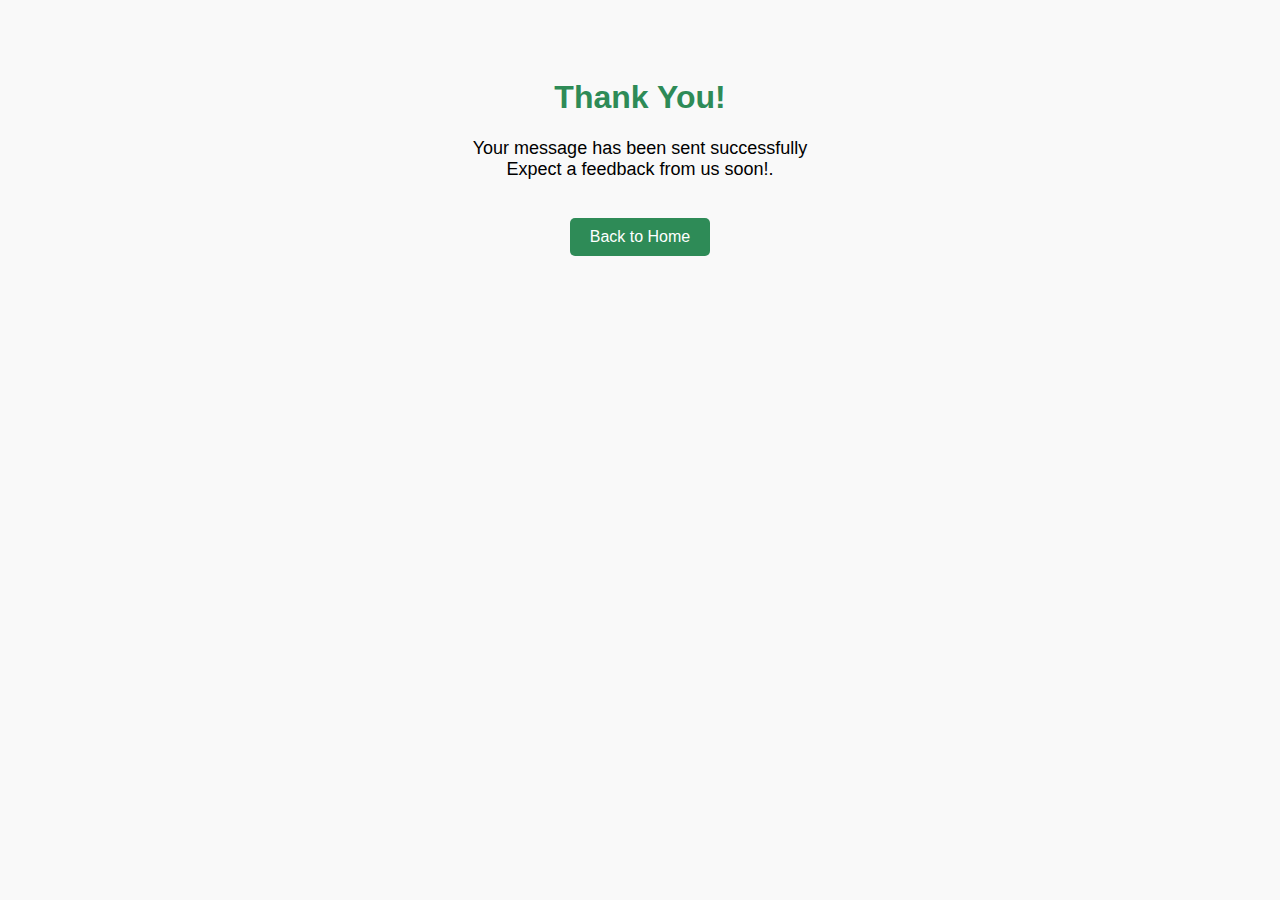
<file: message.html>
<!DOCTYPE html>
<html lang="en">
<head>
  <meta charset="UTF-8">
  <title>Thank You</title>
  <style>
    body {
      font-family: Arial, sans-serif;
      text-align: center;
      padding: 50px;
      background-color: #f9f9f9;
    }
    h1 {
      color: #2e8b57;
    }
    p {
      font-size: 18px;
    }
    a {
      display: inline-block;
      margin-top: 20px;
      text-decoration: none;
      color: white;
      background-color: #2e8b57;
      padding: 10px 20px;
      border-radius: 5px;
    }
  </style>
</head>
<body>

  <h1>Thank You!</h1>
  <p>Your message has been sent successfully <br> Expect a feedback from us soon!.</p>
  <a href="index.html">Back to Home</a>

</body>
</html>
</file>
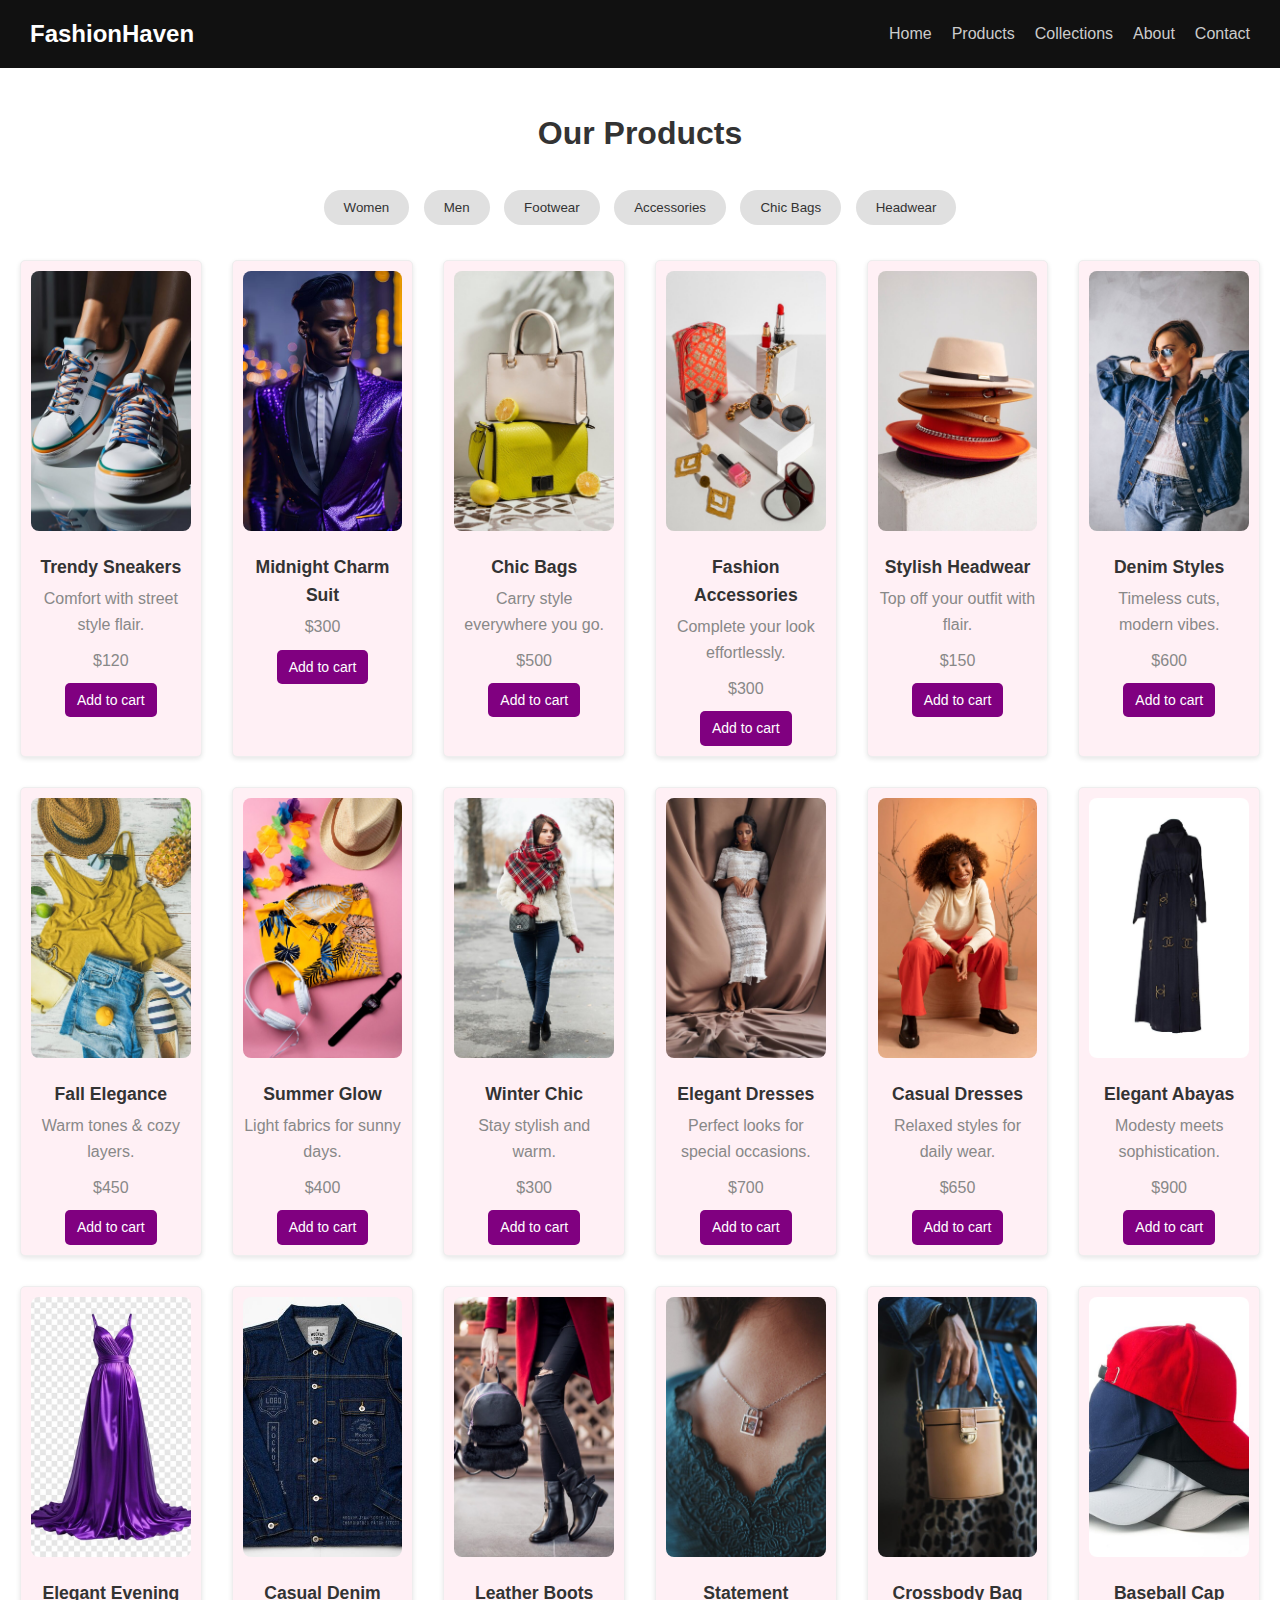
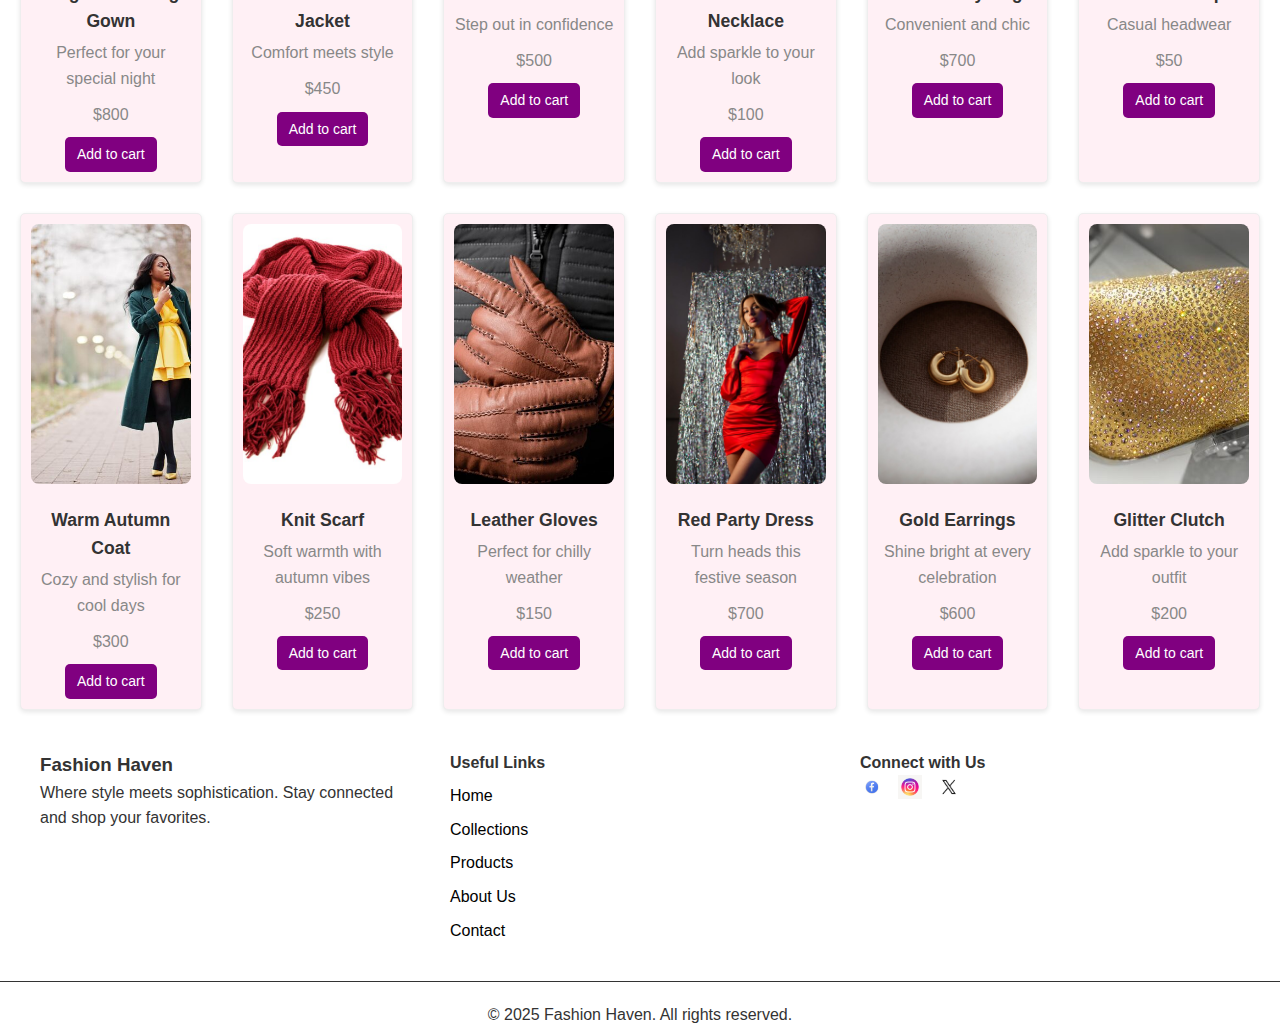
<file: products.html>
<!DOCTYPE html>
<html lang="en">
<head>
  <meta charset="UTF-8" />
  <meta name="viewport" content="width=device-width, initial-scale=1.0"/>
  <title>Products | FashionHaven</title>
  <style>
    /* Reset + Base */
* {
  margin: 0;
  padding: 0;
  box-sizing: border-box;
}
body {
  font-family: 'Segoe UI', sans-serif;
  background-color: #fff;
  color: #333;
  line-height: 1.6;
}

/* Header */
header {
  background-color: #111;
  color: #fff;
  display: flex;
  justify-content: space-between;
  align-items: center;
  padding: 15px 30px;
}
.logo {
  font-size: 1.5rem;
  font-weight: bold;
}
nav ul {
  display: flex;
  list-style: none;
}
nav ul li {
  margin-left: 20px;
}
nav ul li a {
  text-decoration: none;
  color: #ccc;
  font-weight: 500;
  transition: color 0.3s;
}
nav ul li a:hover,
nav ul li a.active {
  color: #fff;
}

/* Section */
.product-section {
  padding: 40px 20px;
  text-align: center;
}
.product-section h1 {
  font-size: 2rem;
  margin-bottom: 25px;
}

/* Categories */
.categories {
  margin-bottom: 30px;
}
.category-btn {
  background-color: #e0e0e0;
  color: #333;
  padding: 10px 20px;
  border: none;
  margin: 5px;
  cursor: pointer;
  border-radius: 20px;
  transition: background 0.3s;
}
.category-btn:hover {
  background-color: #333;
  color: #fff;
}

/* Product Grid */
.product-grid {
  display: grid;
 grid-template-columns: repeat(auto-fit, minmax(180px, 1fr));
  gap: 20px;
  margin-top: 20px;

}
.product-card {
  background: #f9f9f9;
  border: 1px solid #eee;
  padding: 10px;
  border-radius: 5px;
  background: #fff0f5;
  text-align: center;
  box-shadow: 0 2px 5px rgba(0,0,0,0.1);
  transition: transform 0.3s;
}
.product-card:hover {
  transform: translateY(-5px);
}
.product-card img {
  width: 100%;
  height: 260px;
  object-fit: cover;
  border-radius: 8px;
}
#products h2 {
  font-size: 5rem;
  margin-bottom: 30px;
  color: #8a2be2;
}
.product-grid {
  display: grid;
  justify-content: center;
  gap: 30px;
  flex-wrap: wrap;
}
.product-card h3 {
  margin: 15px 0 5px;
  font-size: 1.1rem;
}
.product-item {
  background: white;
  border: 1px solid #ddd;
  padding: 15px;
  width: 200px;
  border-radius: 8px;
  font-weight: bold;
  box-shadow: 0 4px 12px rgba(0,0,0,0.05);
  transition: transform 0.3s;
}
.product-item img {
  max-width: 100%;
  border-radius: 8px;
  margin-bottom: 15px;
}

.product-item h3 {
  font-size: 1.1rem;
  margin-bottom: 5px;
  color: #333;
}
.product-card p {
  color: #888;
  margin-bottom: 10px;
}
.product-card button {
  background-color: purple;
  color: #fff;
  border: none;
  padding: 10px 15px;
  border-radius: 5px;
  cursor: pointer;
  transition: background 0.3s;
}
.product-card button:hover {
  background-color: #a3003b;
}
.btn{
  display: inline-block;
  padding: 6px 12px;
  font-size: 14px;
  background-color: purple;
  color: #fff;
  text-decoration: none;
  border-radius: 5px;
  transition: background-color 0.3s ease;
}
.btn:hover{
  background-color: #574fd6;
}

/* Responsive */
@media (max-width: 600px) {
  .logo {
    font-size: 1.2rem;
  }
  nav ul li {
    margin-left: 10px;
  }
  .product-section h1 {
    font-size: 1.5rem;
  }
}
/* Footer Page Styling */

.footer-container {
  font-family: Verdana, Geneva, Tahoma, sans-serif;
  display: flex;
  flex-wrap: wrap;
  justify-content: space-between;
  gap: 30px;
  max-width: 1200px;
  margin: auto;
  
}

.footer-about,
.footer-links,
.footer-social {
  flex: 1 1 250px;
}

.footer-links ul {
  list-style: none;
  padding: 0;
  
}

.footer-links li {
  margin: 8px 0;
  
}

.footer-links a {
  color: black;
  text-decoration: none;
}

.footer-links a:hover {
  color: blue;
}

.footer-social .social-icons a {
  display: inline-block;
  margin-right: 10px;
  
  
}

.footer-social img {
  width: 24px;
  height: 24px;
  transition: transform 0.3s;
}


.footer-social img:hover {
  transform: scale(1.1);
}

.footer-bottom {
  font-family: Verdana, Geneva, Tahoma, sans-serif;
  text-align: center;
  padding-top: 20px;
  border-top: 1px solid #333;
  margin-top: 30px;
  font-size: medium;
}
  </style>
</head>
<body>

  <header>
    <div class="logo">FashionHaven</div>
    <nav>
      <ul>
        <li><a href="index.html">Home</a></li>
        <li><a href="products.html">Products</a></li>
        <li><a href="collections.html">Collections</a></li>
        <li><a href="about.html">About</a></li>
        <li><a href="contact.html">Contact</a></li>
      </ul>
    </nav>
  </header>

  <section class="product-section">
    <h1>Our Products</h1>

    <!-- Categories -->
    <div class="categories">
      <button class="category-btn">Women</button>
      <button class="category-btn">Men</button>
      <button class="category-btn">Footwear</button>
      <button class="category-btn">Accessories</button>
       <button class="category-btn">Chic Bags</button>
        <button class="category-btn">Headwear</button>
    </div>

    <!-- Product Grid -->
    <div class="product-grid">
      <div class="product-card">
      <img src="images/trendy sneakers.jpg" alt="Sneakers">
      <h3>Trendy Sneakers</h3>
       <p>Comfort with street style flair.</p>
        <p>$120</p>
        <a href="cart.html"class=btn>Add to cart</a>
      </div>
      <div class="product-card">
        <img src="images/midnight charm suit 1.jpg" alt="Midnight Suit">
        <h3>Midnight Charm Suit</h3>
        <p>$300</p>
        <a href="cart.html"class=btn>Add to cart</a>
      </div>
      <div class="product-card">
      <img src="images/chic bags.jpg" alt="Bags">
      <h3>Chic Bags</h3>
       <p>Carry style everywhere you go.</p>
       <p>$500</p>
       <a href="cart.html"class=btn>Add to cart</a>
      </div>
 <div class="product-card">
      <img src="images/fashion accessories.jpg" alt="Accessories">
      <h3>Fashion Accessories</h3>
      <p>Complete your look effortlessly.</p>
      <p>$300</p>
        <a href="cart.html"class=btn>Add to cart</a>
      </div>
      <div class="product-card">
      <img src="images/headwear.jpg" alt="Headwear">
      <h3>Stylish Headwear</h3>
      <p>Top off your outfit with flair.</p>
      <p>$150</p>
      <a href="cart.html"class=btn>Add to cart</a>
    </div>
     <div class="product-card">
      <img src="images/Denim.jpg" alt="Denim">
      <h3>Denim Styles</h3>
      <p>Timeless cuts, modern vibes.</p>
      <p>$600</p>
      <a href="cart.html"class=btn>Add to cart</a>
    </div>
    <div class="product-card">
      <img src="images/fall.jpg" alt="Fall Collection">
      <h3>Fall Elegance</h3>
      <p>Warm tones & cozy layers.</p>
      <p>$450</p>
      <a href="cart.html"class=btn>Add to cart</a>
    </div>
     <div class="product-card">
      <img src="images/summer.jpg" alt="Summer Collection">
      <h3>Summer Glow</h3>
      <p>Light fabrics for sunny days.</p>
      <p>$400</p>
      <a href="cart.html"class=btn>Add to cart</a>
    </div>
    <div class="product-card">
      <img src="images/winter 3.jpg" alt="Winter Collection">
      <h3>Winter Chic</h3>
      <p>Stay stylish and warm.</p>
      <p>$300</p>
      <a href="cart.html"class=btn>Add to cart</a>
    </div>
    
    <div class="product-card">
    <img src="images/elegant dress.jpg" alt="Elegant Dress">
      <h3>Elegant Dresses</h3>
      <p>Perfect looks for special occasions.</p>
      <p>$700</p>
      <a href="cart.html"class=btn>Add to cart</a>
    </div>
    <div class="product-card">
      <img src="images/casual.jpg" alt="Casual Dress">
      <h3>Casual Dresses</h3>
       <p>Relaxed styles for daily wear.</p>
       <p>$650</p>
      <a href="cart.html"class=btn>Add to cart</a>
    </div>
    <div class="product-card">
     <img src="images/Abaya.jpg" alt="Elegant Abaya">
     <h3>Elegant Abayas</h3>
     <p>Modesty meets sophistication.</p>
      <p>$900</p>
      <a href="cart.html"class=btn>Add to cart</a>
    </div>
    <div class="product-card">
  <img src="images/evening gown.jpg" alt="Elegant Evening Gown" />
  <h3>Elegant Evening Gown</h3>
  <p>Perfect for your special night</p>
  <p>$800</p>
  <a href="cart.html"class=btn>Add to cart</a>
</div>
<div class="product-card">
  <img src="images/denim jacket.jpg" alt="Casual Denim Jacket" />
  <h3>Casual Denim Jacket</h3>
  <p>Comfort meets style</p>
  <p>$450</p>
  <a href="cart.html"class=btn>Add to cart</a>
</div>
<div class="product-card">
  <img src="images/leather boot.jpg" alt="Leather Boots" />
  <h3>Leather Boots</h3>
  <p>Step out in confidence</p>
  <p>$500</p>
  <a href="cart.html"class=btn>Add to cart</a>
</div>
<div class="product-card">
  <img src="images/statement necklace.jpg" alt="Statement Necklace" />
  <h3>Statement Necklace</h3>
  <p>Add sparkle to your look</p>
  <p>$100</p>
  <a href="cart.html"class=btn>Add to cart</a>
</div>
<div class="product-card">
  <img src="images/crossbody bag.jpg" alt="Crossbody Bag" />
  <h3>Crossbody Bag</h3>
  <p>Convenient and chic</p>
  <p>$700</p>
  <a href="cart.html"class=btn>Add to cart</a>
</div>
<div class="product-card">
  <img src="images/Baseball cap.jpg" alt="Baseball Cap" />
  <h3>Baseball Cap</h3>
  <p>Casual headwear</p>
  <p>$50</p>
  <a href="cart.html"class=btn>Add to cart</a>
</div>
<div class="product-card">
  <img src="images/Autumn coat.jpg" alt="Warm Autumn Coat" />
  <h3>Warm Autumn Coat</h3>
  <p>Cozy and stylish for cool days</p>
  <p>$300</p>
  <a href="cart.html"class=btn>Add to cart</a>
</div>
<div class="product-card">
  <img src="images/knit scarf.jpg" alt="Knit Scarf" />
  <h3>Knit Scarf</h3>
  <p>Soft warmth with autumn vibes</p>
  <p>$250</p>
  <a href="cart.html"class=btn>Add to cart</a>
</div>
<div class="product-card">
  <img src="images/leather glove.jpg" alt="Leather Gloves" />
  <h3>Leather Gloves</h3>
  <p>Perfect for chilly weather</p>
  <p>$150</p>
  <a href="cart.html"class=btn>Add to cart</a>
</div>
<div class="product-card">
  <img src="images/party dress.jpg" alt="Red Party Dress" />
  <h3>Red Party Dress</h3>
  <p>Turn heads this festive season</p>
   <p>$700</p>
  <a href="cart.html"class=btn>Add to cart</a>
</div>
<div class="product-card">
  <img src="images/Gold earring.jpg" alt="Gold Earrings" />
  <h3>Gold Earrings</h3>
  <p>Shine bright at every celebration</p>
  <p>$600</p>
  <a href="cart.html"class=btn>Add to cart</a>
</div>
<div class="product-card">
  <img src="images/Glitter clutch.jpg" alt="Glitter Clutch" />
  <h3>Glitter Clutch</h3>
  <p>Add sparkle to your outfit</p>
  <p>$200</p>
  <a href="cart.html"class=btn>Add to cart</a>
</div>
      <!-- Add more product cards as needed -->
    </div>
  </section>
  <!-- Footer -->
 <footer class="site-footer">
  <div class="footer-container">
   
    <!-- About / Brand -->
    <div class="footer-about">
      <h3>Fashion Haven</h3>
      <p>Where style meets sophistication. Stay connected and shop your favorites.</p>
    </div>

    <!-- Useful Links -->
    <div class="footer-links">
      <h4>Useful Links</h4>
      <ul>
        <li><a href="index.html">Home</a></li>
        <li><a href="collections.html">Collections</a></li>
        <li><a href="products.html">Products</a></li>
        <li><a href="about.html">About Us</a></li>
        <li><a href="contact.html">Contact</a></li>
      </ul>
    </div>

    <!-- Social Media -->
    <div class="footer-social">
      <h4>Connect with Us</h4>
      <div class="social-icons">
        <a href="#"><img src="images/facebook 1.jpg" alt="facebook"></a>
       <a href="#"><img src="images/instagram 1.jpg" alt="instagram"></a>
       <a href="#"><img src="images/twitter 1.jpg" alt="Twitter"></a>
      </div>
    </div>
  </div>

  <!-- Copyright -->
  <div class="footer-bottom">
    <p>&copy; 2025 Fashion Haven. All rights reserved.</p>
  </div>
</footer>

</body>
</html>
</file>
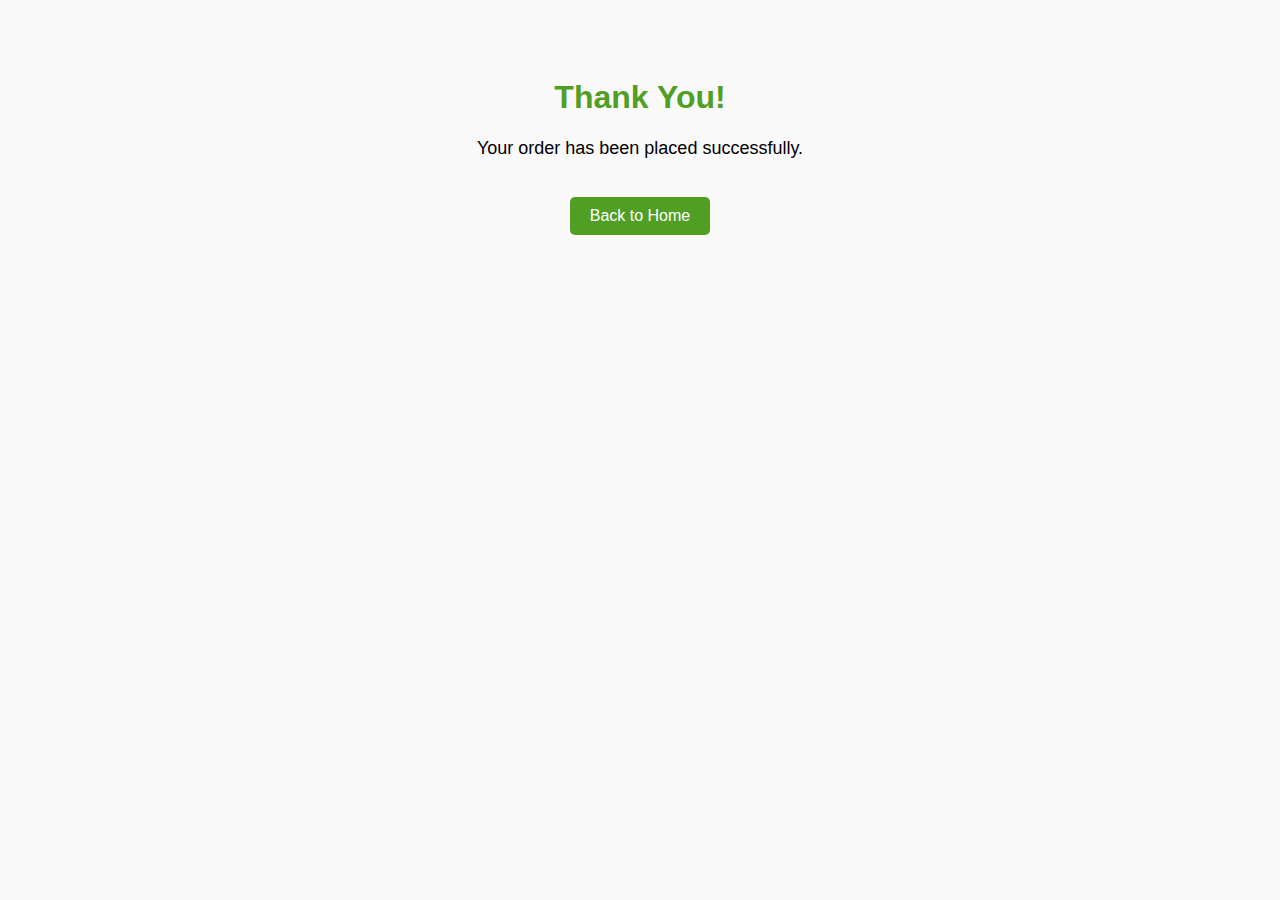
<file: thankyou.html>
<!DOCTYPE html>
<html lang="en">
<head>
  <meta charset="UTF-8">
  <title>Thank You</title>
  <style>
    body {
      font-family: 'Segoe UI', Tahoma, Geneva, Verdana, sans-serif;
      text-align: center;
      padding: 50px;
      background-color: #f9f9f9;
    }
    h1 {
      color: #519e25;
    }
    p {
      font-size: 18px;
    }
    a {
      display: inline-block;
      margin-top: 20px;
      text-decoration: none;
      color: white;
      background-color: #519e25;
      padding: 10px 20px;
      border-radius: 5px;
    }
  </style>
</head>
<body>

  <h1>Thank You!</h1>
  <p>Your order has been placed successfully.</p>
  <a href="index.html">Back to Home</a>

</body>
</html>
</file>
<file: style.css>
/* Reset and Base Styles */
* {
  margin: 0;
  padding: 0;
  box-sizing: border-box;
}

body {
  font-family: 'Segoe UI', Tahoma, Geneva, Verdana, sans-serif;
  line-height: 1.6;
  background-color: #fff;
  color: #333;
}

/* Navbar */
.navbar {
  display: flex;
  justify-content: space-between;
  align-items: center;
  padding: 1.2rem 2rem;
  background-color: #000;
  color: #fff;
}

.logo {
  font-size: 1.8rem;
  font-weight: bold;
}

.nav-links {
  list-style: none;
  display: flex;
  gap: 1.5rem;
}

.nav-links a {
  color: #fff;
  text-decoration: none;
  font-weight: 500;
}

.nav-links a:hover {
  text-decoration: underline;
}

/* Hero Section */
.cta button {
   background-color: #111111;
  color: #fff;
  text-align: center;
  padding: 3rem 1rem;
  cursor: pointer;
}

.slideshow {
  position: relative;
  max-width: 100%;
  height: 80vh;
  overflow: hidden;
}

.slides {
  display: none;
  position: absolute;
  width: 100%;
  height: 100%;
}

.slides img {
  width: 100%;
  height: 100%;
  object-fit: cover;
}
/* Slideshow Container */
.slideshow {
  position: relative;
  max-width: 100%;
  height: 100vh;
  overflow: hidden;
}

/* Individual Slides */
.slides {
  display: none;
  position: absolute;
  width: 100%;
  height: 100%;
}

.slides img {
  width: 100%;
  height: 100%;
  object-fit: cover;
}

/* Caption Text */
.caption {
  position: absolute;
  bottom: 50px;
  left: 50px;
  color: #fff;
  font-size: 2rem;
  font-weight: bold;
  background-color: rgba(0, 0, 0, 0.4);
  padding: 10px 20px;
  border-radius: 5px;
}

/* Fade Animation */
.fade {
  animation: fadeEffect 2s ease-in-out;
}

@keyframes fadeEffect {
  from { opacity: 0.4; }
  to { opacity: 1; }
}

.caption {
  position: absolute;
  bottom: 40px;
  left: 50%;
  transform: translateX(-50%);
  background: rgba(0,0,0,0.5);
  color: white;
  padding: 12px 24px;
  font-size: 20px;
  border-radius: 4px;
}
.hero {
  position: relative;
  height: 100vh;
  background-image: url('images/1hero.jpg');
  background-size: cover;
  background-position: center;
  display: flex;
  align-items: center;
  justify-content: center;
  color: white;
  text-align: center;
}

.hero::before {
  content: "";
  position: absolute;
  top: 0;
  left: 0;
  height: 100%;
  width: 100%;
  background-color: rgba(0, 0, 0, 0.5); /* Overlay */
  z-index: 1;
}

.hero-content {
  position: relative;
  z-index: 2;
  padding: 0 20px;
}

.hero h1 {
  font-size: 3rem;
  font-weight: bold;
  margin-bottom: 15px;
}

.hero p {
  font-size: 1.2rem;
  margin-bottom: 25px;
}

.btn{
   display: inline-block;
  padding: 6px 12px;
  font-size: 14px;
  background-color: purple;
  color: #fff;
  text-decoration: none;
  border-radius: 5px;
  transition: background-color 0.3s ease;
}

 

.hero button:hover {
  background-color: #e73370;
}

/* Featured Section */
.featured {
  padding: 4rem 2rem;
  text-align: center;
  background-color: #f9f9f9;
}

.featured h2 {
  font-size: 2.2rem;
  margin-bottom: 2rem;
  color: #111;
}

.featured-grid {
  display: grid;
  grid-template-columns: repeat(auto-fit, minmax(250px, 1fr));
  gap: 2rem;
}

.featured-item img {
  width: 100%;
  border-radius: 8px;
  height: 270px;
  object-fit: cover;
}

.featured-item h3 {
  font-size: 1.4rem;
  margin-top: 1rem;
  font-weight: bold;
}

.featured-item p {
  color: #666;
  margin-top: 0.5rem;
}
.featured-products {
  padding: 4rem 2rem;
  background: #f8f8f8;
  text-align: center;
}

.featured-products h2 {
  font-size: 2rem;
  color: #333;
  margin-bottom: 2rem;
}

.product-grid {
  display: flex;
  justify-content: center;
  flex-wrap: wrap;
  gap: 2rem;
}

.product-item {
  background: #fff;
  padding: 1rem;
  border-radius: 8px;
  width: 250px;
  box-shadow: 0 2px 8px rgba(0,0,0,0.1);
  text-align: center;
}

.product-item img {
  width: 100%;
  height: auto;
  border-radius: 4px;
}

.product-item h3 {
  margin: 1rem 0 0.5rem;
  font-size: 1.1rem;
  color: #222;
}

.product-item p {
  color: #888;
  font-weight: bold;
}

.product-item button {
  margin-top: 1rem;
  padding: 0.5rem 1rem;
  background: #c2185b;
  color: #fff;
  border: none;
  border-radius: 4px;
  cursor: pointer;
}
.product-item:hover {
  box-shadow: 0 4px 16px rgba(194, 24, 91, 0.5);
  transform: translateY(-5px);
  transition: all 0.3s ease;
}

.product-item button:hover {
  background-color: #a31445;
  transition: background-color 0.3s ease;
}
/* General Reset and Font */
* {
  margin: 0;
  padding: 0;
  box-sizing: border-box;
}
body {
  font-family: 'Segoe UI', Tahoma, Geneva, Verdana, sans-serif;
  background: #fefefe;
  color: #333;
  line-height: 1.6;
  min-height: 100vh;
  display: flex;
  flex-direction: column;
}

/* Navbar Styles */
.navbar {
  display: flex;
  justify-content: space-between;
  align-items: center;
  
  padding: 15px 30px;
  color: white;
  font-weight: 500px;
  font-size: 1.3rem;
}
.navbar .logo {
  font-size: 1.6rem;
}
.nav-links {
  list-style: none;
  display: flex;
  gap: 20px;
}
.nav-links li a {
 color: white;
  text-decoration: none;
  padding: 5px 10px;
  border-radius: 5px;
  transition: background 0.3s ease;
}
.nav-links li a:hover,
.nav-links li a.active {
  background: #7d4a9c;
}

/* About Page Main Container */
body {
  font-family: 'Times New Roman', Times, serif;
  margin: 0;
  padding: 0;
  color: #222;
  background-color: #fefefe;
}

.about-header {
  background-color: #111111;
  color: #fff;
  text-align: center;
  padding: 3rem 1rem;
}

.about-section {
  max-width: 1000px;
  margin: auto;
  padding: 2rem 1rem;
  display: flex;
  flex-direction: column;
  gap: 2rem;
}

.text-block {
  background-color: #f8f8f8;
  font-size: larger;
  font-family: 'Trebuchet MS', 'Lucida Sans Unicode', 'Lucida Grande', 'Lucida Sans', Arial, sans-serif;
  padding: 1.5rem;
  border-radius: 8px;
  box-shadow: 0 2px 6px rgba(0,0,0,0.05);
}

.text-block h2 {
  color: #2fc962;
  margin-bottom: 0.5rem;
}

.footer-container {
  display: flex;
  flex-wrap: wrap;
  justify-content: space-between;
  gap: 30px;
  max-width: 1200px;
  margin: auto;
  
}

.footer-about,
.footer-links,
.footer-social {
  flex: 1 1 250px;
}

.footer-links ul {
  list-style: none;
  padding: 0;
  
}

.footer-links li {
  margin: 8px 0;
  
}

.footer-links a {
  color: white;
  text-decoration: none;
}

.footer-links a:hover {
  color: #fff;
}

.footer-social .social-icons a {
  display: inline-block;
  margin-right: 10px;
  
  
}

.footer-social img {
  width: 24px;
  height: 24px;
  transition: transform 0.3s;
}


.footer-social img:hover {
  transform: scale(1.1);
}

.footer-bottom {
  text-align: center;
  padding-top: 20px;
  border-top: 1px solid #333;
  margin-top: 30px;
  font-size: medium;
}

@media (max-width: 768px) {
  .about-section {
    padding: 1rem;
  }
}
/* Footer Page Styling */

.footer-container {
  font-family: Verdana, Geneva, Tahoma, sans-serif;
  display: flex;
  flex-wrap: wrap;
  justify-content: space-between;
  gap: 30px;
  max-width: 1200px;
  margin: auto;
  
}

.footer-about,
.footer-links,
.footer-social {
  flex: 1 1 250px;
}

.footer-links ul {
  list-style: none;
  padding: 0;
  
}

.footer-links li {
  margin: 8px 0;
  
}

.footer-links a {
  color: white;
  text-decoration: none;
}

.footer-links a:hover {
  color: blue;
}

.footer-social .social-icons a {
  display: inline-block;
  margin-right: 10px;
  
  
}

.footer-social img {
  width: 24px;
  height: 24px;
  transition: transform 0.3s;
}


.footer-social img:hover {
  transform: scale(1.1);
}

.footer-bottom {
  text-align: center;
  padding-top: 20px;
  border-top: 1px solid #333;
  margin-top: 30px;
  font-size: medium;
}

@media (max-width: 768px) {
  .about-section {
    padding: 1rem;
  }
}
/* Contact Page Styling */

body {
  font-family: Verdana, Geneva, Tahoma, sans-serif;
  margin: 0;
  padding: 0;
  background-color: #fdfdfd;
  color: #333;
}

header {
  background-color: #111;
  color: white;
  padding: 30px;
  text-align: center;
}

.contact-section {
  display: flex;
  flex-wrap: wrap;
  justify-content: space-around;
  padding: 40px 20px;
  gap: 40px;
  font-weight: 700;
}

.contact-form, .social-links {
  flex: 1 1 350px;
  display: block;
  gap: 10px;
  margin-top: 20px;
  flex-direction: column;
  background: #fff;
  padding: 25px;
  border-radius: 8px;
  box-shadow: 0 2px 8px rgba(0,0,0,0.1);
}

.contact-form h2,
.social-links h2 {
  margin-bottom: 20px;
  font-size: 24px;
}

.contact-form form {
  display: flex;
  flex-direction: column;
}

.contact-form input,
.contact-form textarea {
  margin-bottom: 15px;
  padding: 12px;
  border: 1px solid #ccc;
  border-radius: 5px;
  font-size: 16px;
  font-weight: 600;
}

.contact-form button {
  padding: 12px;
  background-color: black;
  color: white;
  border: none;
  font-size: 16px;
  cursor: pointer;
  border-radius: 5px;
  transition: background 0.3s ease;
}

.contact-form button:hover {
   background-color: #444;
}


.social-links ul {
  list-style: none;
  padding: 0;
}
.social-links li {
  margin-bottom: 12px;
}


.social-links a {
  display: block;
  text-decoration: none;
  color: #000;
  font-weight: 500;
  transition: color 0.3s ease;
}

.social-links a:hover {
  color: #0077b6;
}

.footer-container {
  font-family: Verdana, Geneva, Tahoma, sans-serif;
  display: flex;
  flex-wrap: wrap;
  justify-content: space-between;
  gap: 30px;
  max-width: 1200px;
  margin: auto;
  
}

.footer-about,
.footer-links,
.footer-social {
  flex: 1 1 250px;
}

.footer-links ul {
  list-style: none;
  padding: 0;
  
}

.footer-links li {
  margin: 8px 0;
  
}

.footer-links a {
  color: black;
  text-decoration: none;
}

.footer-links a:hover {
  color: blue;
}

.footer-social .social-icons a {
  display: inline-block;
  margin-right: 10px;
  
  
}

.footer-social img {
  width: 24px;
  height: 24px;
  transition: transform 0.3s;
}


.footer-social img:hover {
  transform: scale(1.1);
}

.footer-bottom {
  font-family: Verdana, Geneva, Tahoma, sans-serif;
  text-align: center;
  padding-top: 20px;
  border-top: 1px solid #333;
  margin-top: 30px;
  font-size: medium;
}

@media (max-width: 768px) {
  .about-section {
  padding: 1rem;
  }
  }
</file>
